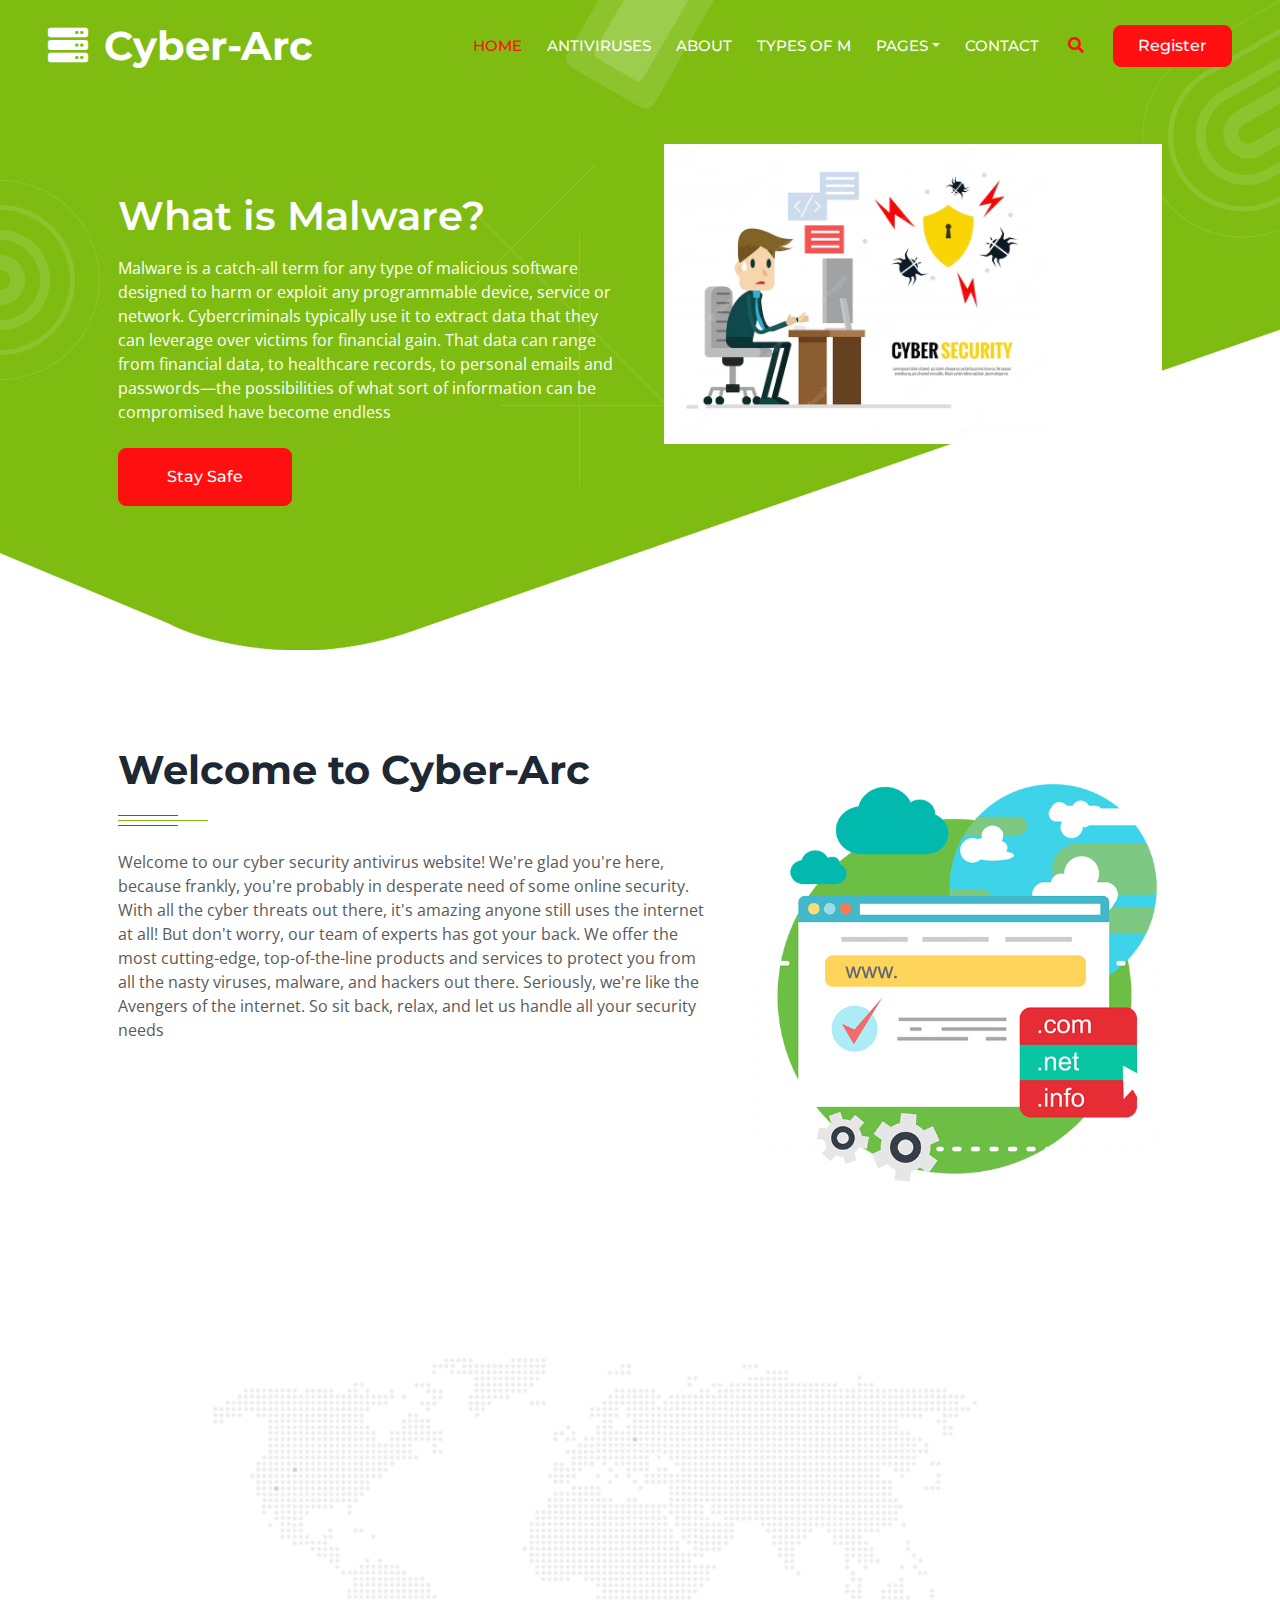
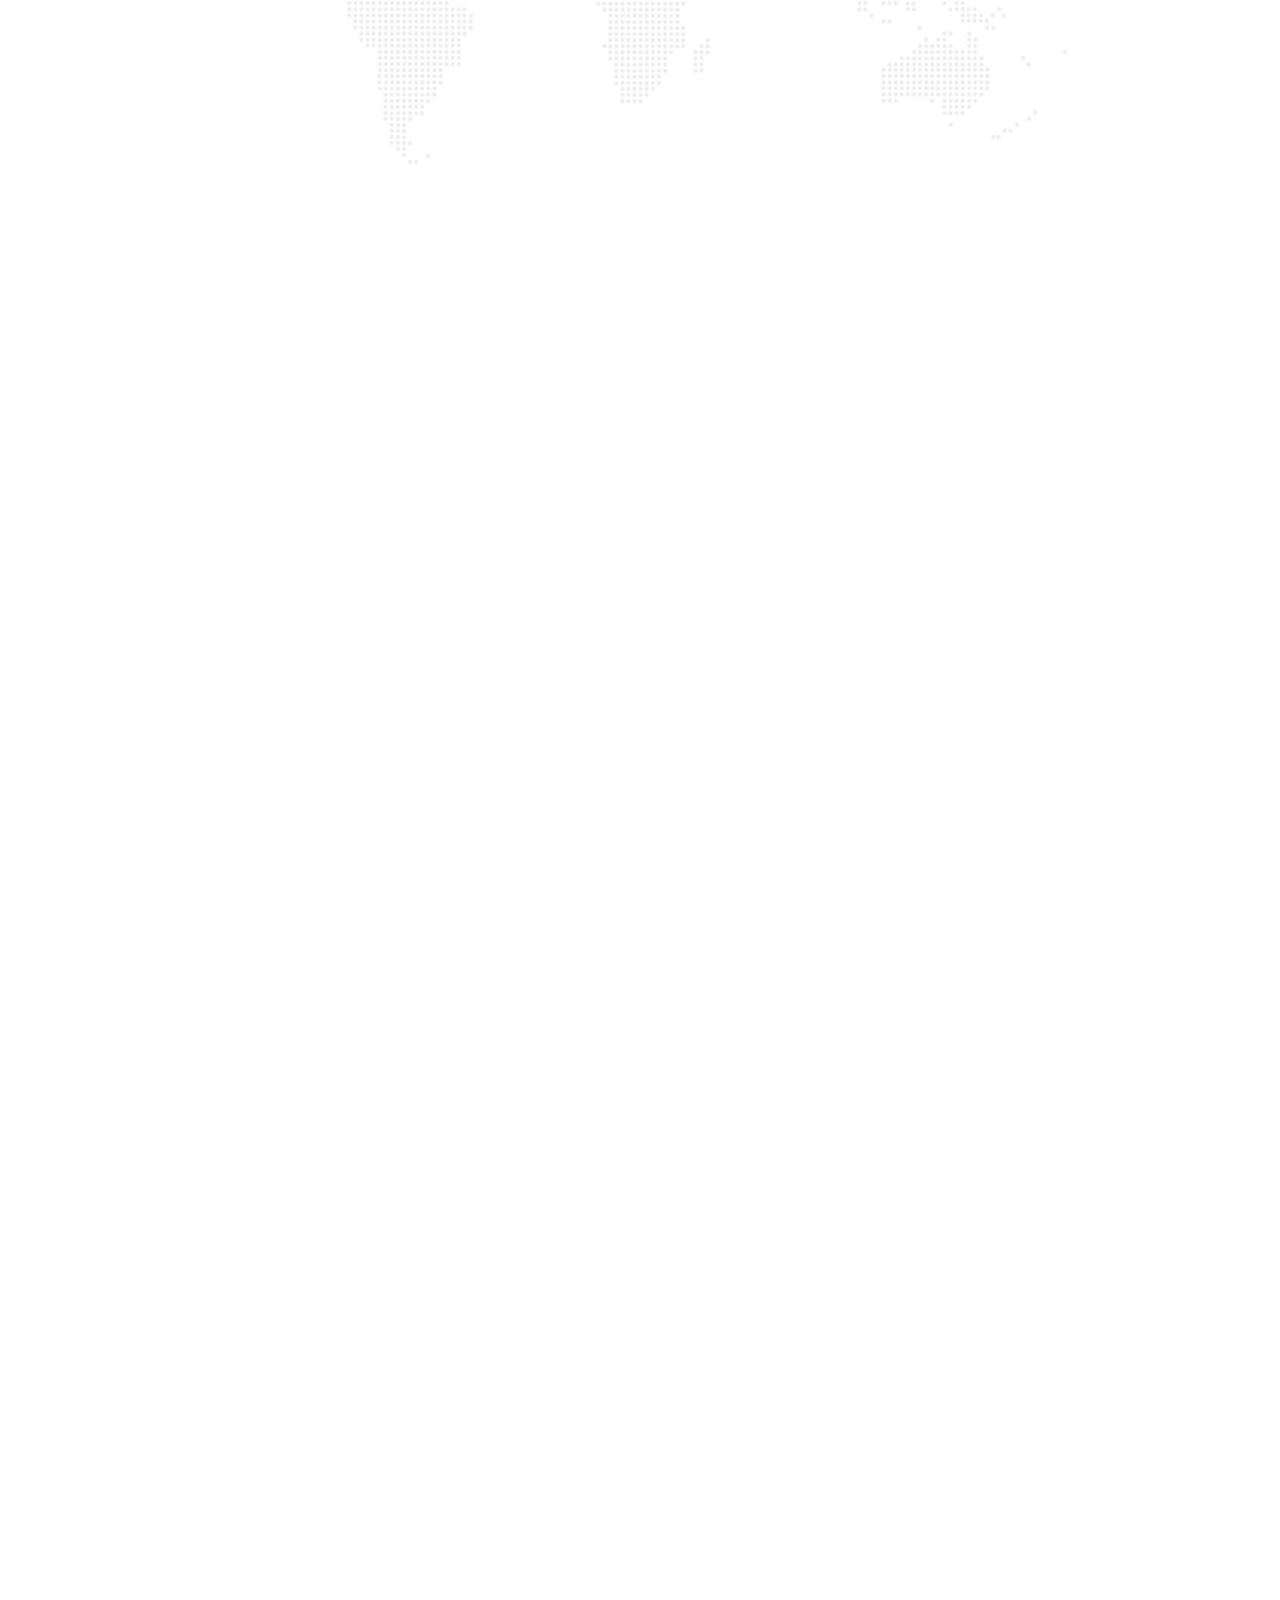
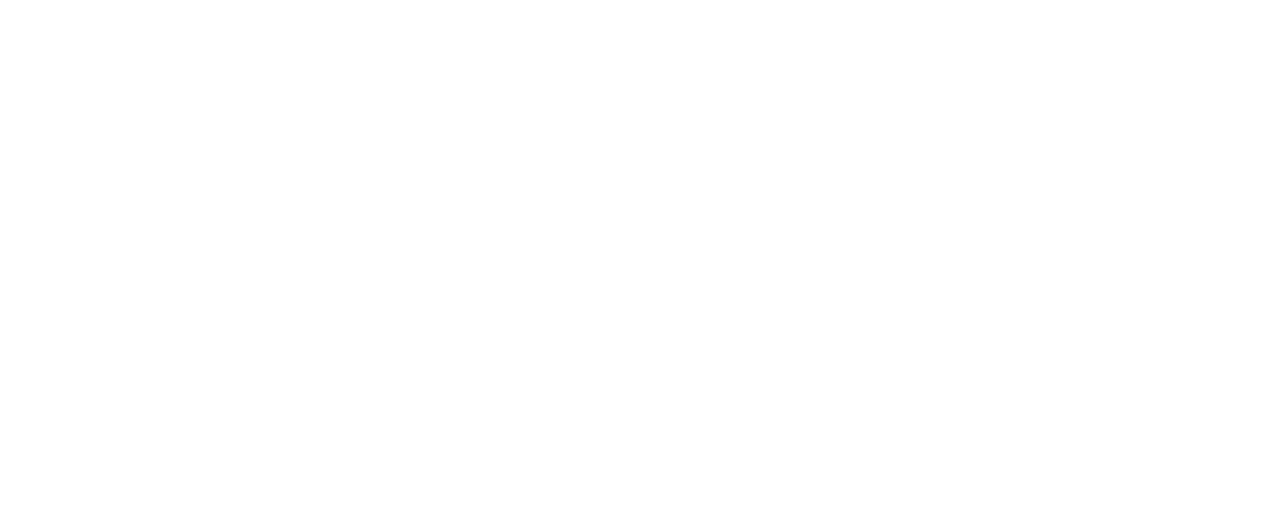
<file: cyberarc/index.html>
<!DOCTYPE html>
<html lang="en">

<head>
    <meta charset="utf-8" />
    <title>Cyber-Arc</title>
    <meta content="width=device-width, initial-scale=1.0" name="viewport" />
    <meta content="" name="keywords" />
    <meta content="" name="description" />

    <!-- Favicon -->
    <link href="img/favicon.ico" rel="icon" />

    <!-- Google Web Fonts -->
    <link rel="preconnect" href="https://fonts.googleapis.com" />
    <link rel="preconnect" href="https://fonts.gstatic.com" crossorigin />
    <link href="https://fonts.googleapis.com/css2?family=Montserrat:wght@400;500;600;700&family=Open+Sans:wght@400;500;600;700&display=swap" rel="stylesheet" />

    <!-- Icon Font Stylesheet -->
    <link href="https://fonts.googleapis.com/css?family=Poppins:300,400,500,600&display=swap" rel="stylesheet" />
    <link href="https://cdnjs.cloudflare.com/ajax/libs/font-awesome/5.10.0/css/all.min.css" rel="stylesheet" />
    <link href="https://cdn.jsdelivr.net/npm/bootstrap-icons@1.4.1/font/bootstrap-icons.css" rel="stylesheet" />

    <!-- Libraries Stylesheet -->
    <link href="lib/animate/animate.min.css" rel="stylesheet" />
    <link href="lib/owlcarousel/assets/owl.carousel.min.css" rel="stylesheet" />

    <!-- Customized Bootstrap Stylesheet -->
    <link href="css/bootstrap.min.css" rel="stylesheet" />

    <!-- Template Stylesheet -->
    <link href="css/style.css" rel="stylesheet" />
</head>

<body>
    <div class="container-xxl bg-white p-0">
        <!-- Spinner Start -->
        <div id="spinner" class="show bg-white position-fixed translate-middle w-100 vh-100 top-50 start-50 d-flex align-items-center justify-content-center">
            <div class="spinner-border text-primary" style="width: 3rem; height: 3rem" role="status">
                <span class="sr-only">Loading...</span>
            </div>
        </div>
        <!-- Spinner End -->

        <!-- Navbar & Hero Start -->
        <div class="container-xxl position-relative p-0">
            <nav class="navbar navbar-expand-lg navbar-light px-4 px-lg-5 py-3 py-lg-0">
                <a href="" class="navbar-brand p-0">
                    <h1 class="m-0"><i class="fa fa-server me-3"></i>Cyber-Arc</h1>
                    <!-- <img src="img/logo.png" alt="Logo"> -->
                </a>
                <button class="navbar-toggler" type="button" data-bs-toggle="collapse" data-bs-target="#navbarCollapse">
                    <span class="fa fa-bars"></span>
                </button>
                <div class="collapse navbar-collapse" id="navbarCollapse">
                    <div class="navbar-nav ms-auto py-0">
                        <a href="index.html" class="nav-item nav-link active">Home</a>
                        <a href="antivirus.html" class="nav-item nav-link">Antiviruses</a>
                        <a href="about.html" class="nav-item nav-link">About</a>
                        <a href="types.html" class="nav-item nav-link">Types of M</a>
                        <div class="nav-item dropdown">
                            <a href="#" class="nav-link dropdown-toggle" data-bs-toggle="dropdown">Pages</a>
                            <div class="dropdown-menu m-0">
                                <a href="team.html" class="dropdown-item">Our Team</a>
                                <a href="testimonial.html" class="dropdown-item">Testimonial</a>
                                <a href="comparison.html" class="dropdown-item">Comparison</a>
                            </div>
                        </div>
                        <a href="contact.html" class="nav-item nav-link">Contact</a>
                    </div>
                    <button type="button" class="btn text-secondary ms-3" data-bs-toggle="modal" data-bs-target="#searchModal">
                        <i class="fa fa-search"></i>
                    </button>
                    <a href="Register.html" class="btn btn-secondary py-2 px-4 ms-3">Register</a>
                </div>
            </nav>

            <div class="container-xxl py-5 bg-primary hero-header mb-5">
                <div class="container my-5 py-5 px-lg-5">
                    <div class="row g-5">
                        <div class="col-lg-6 pt-5 text-center text-lg-start">
                            <h3 class="display-6 text-white mb-3 animated slideInLeft">
                                What is Malware?
                            </h3>
                            <p class="text-white animated slideInLeft">
                                Malware is a catch-all term for any type of malicious software designed to harm or exploit any programmable device, service or network. Cybercriminals typically use it to extract data that they can leverage over victims for financial gain. That data can
                                range from financial data, to healthcare records, to personal emails and passwords—the possibilities of what sort of information can be compromised have become endless
                            </p>
                            <h1 class="text-white mb-4 animated slideInLeft">
                                <small class="align-top fw-normal" style="font-size: 15px; line-height: 25px"></small>
                                <span></span>
                                <small class="align-bottom fw-normal" style="font-size: 15px; line-height: 33px"></small>
                            </h1>
                            <a href="antivirus.html" class="btn btn-secondary py-sm-3 px-sm-5 me-3 animated slideInLeft">Stay Safe</a>
                        </div>
                        <div class="col-lg-6 text-center text-lg-start">
                            <img class="img-fluid animated zoomIn" src="img/hero.png" alt="" />
                        </div>
                    </div>
                </div>
            </div>
        </div>
        <!-- Navbar & Hero End -->

        <!-- Full Screen Search Start -->
        <div class="modal fade" id="searchModal" tabindex="-1">
            <div class="modal-dialog modal-fullscreen">
                <div class="modal-content" style="background: rgba(29, 40, 51, 0.8)">
                    <div class="modal-header border-0">
                        <button type="button" class="btn bg-white btn-close" data-bs-dismiss="modal" aria-label="Close"></button>
                    </div>
                    <div class="modal-body d-flex align-items-center justify-content-center">
                        <div class="input-group" style="max-width: 600px">
                            <input type="text" class="form-control bg-transparent border-light p-3" placeholder="Type search keyword" />
                            <button class="btn btn-light px-4">
                                <i class="bi bi-search"></i>
                            </button>
                        </div>
                    </div>
                </div>
            </div>
        </div>
        <!-- Full Screen Search End -->


        <!-- About Start -->
        <div class="container-xxl py-5">
            <div class="container px-lg-5">
                <div class="row g-5 align-items-center">
                    <div class="col-lg-7 wow fadeInUp" data-wow-delay="0.1s">
                        <div class="section-title position-relative mb-4 pb-4">
                            <h1 class="mb-2">Welcome to Cyber-Arc</h1>
                        </div>
                        <div>
                            <p>Welcome to our cyber security antivirus website! We're glad you're here, because frankly, you're probably in desperate need of some online security. With all the cyber threats out there, it's amazing anyone still uses the internet
                                at all! But don't worry, our team of experts has got your back. We offer the most cutting-edge, top-of-the-line products and services to protect you from all the nasty viruses, malware, and hackers out there. Seriously,
                                we're like the Avengers of the internet. So sit back, relax, and let us handle all your security needs</p>
                        </div>
                        <p class="mb-4"></p>
                        <div class="row g-3">
                            <div class="col-sm-4 wow fadeIn" data-wow-delay="0.1s">
                                <div class="bg-light rounded text-center p-4">
                                    <i class="fa fa-users-cog fa-2x text-primary mb-2"></i>
                                    <h2 class="mb-1" data-toggle="counter-up">1234</h2>
                                    <p class="mb-0">Experts</p>
                                </div>
                            </div>
                            <div class="col-sm-4 wow fadeIn" data-wow-delay="0.3s">
                                <div class="bg-light rounded text-center p-4">
                                    <i class="fa fa-users fa-2x text-primary mb-2"></i>
                                    <h2 class="mb-1" data-toggle="counter-up">1234</h2>
                                    <p class="mb-0">Clients</p>
                                </div>
                            </div>
                            <div class="col-sm-4 wow fadeIn" data-wow-delay="0.5s">
                                <div class="bg-light rounded text-center p-4">
                                    <i class="fa fa-check fa-2x text-primary mb-2"></i>
                                    <h2 class="mb-1" data-toggle="counter-up">123</h2>
                                    <p class="mb-0">Projects</p>
                                </div>
                            </div>
                        </div>
                    </div>
                    <div class="col-lg-5">
                        <img class="img-fluid wow zoomIn" data-wow-delay="0.5s" src="img/about.png" />
                    </div>
                </div>
            </div>
        </div>
        <!-- About End -->

        <!--  Search Start -->
        <div class="container-xxl domain mb-5" style="margin-top: 90px">
            <div class="container px-lg-5">
                <div class="row justify-content-center">
                    <div class="col-lg-10">
                        <div class="section-title position-relative text-center mx-auto mb-4 pb-4 wow fadeInUp" data-wow-delay="0.1s" style="max-width: 600px">
                            <h1 class="mb-3">You can search for different types of Malware</h1>
                            <p class="mb-1">
                                Unfortunately, there is a lot of malware out there, but understanding the different types of malware is one way to help protect your data and devices:
                            </p>
                        </div>
                        <div class="position-relative w-100 my-3 wow fadeInUp" data-wow-delay="0.3s">
                            <input class="form-control bg-transparent w-100 py-3 ps-4 pe-5" type="text" placeholder="Search for different tyoes of Malwares " />
                            <button type="button" class="btn btn-primary py-2 px-3 position-absolute top-0 end-0 mt-2 me-2">
                                Search
                            </button>
                        </div>
                        <div class="row g-3 wow fadeInUp" data-wow-delay="0.5s">
                            <div class="col-lg-2 col-md-3 col-sm-4 col-6 text-center">
                                <h5 class="fw-bold text-primary mb-1">
                                    <a href="types.html">Worm</a>
                                </h5>

                                <p class="mb-0"></p>
                            </div>
                            <div class="col-lg-2 col-md-3 col-sm-4 col-6 text-center">
                                <h5 class="fw-bold text-primary mb-1">
                                    <a href="types.html">Trojan</a>
                                </h5>
                                <p class="mb-0"></p>
                            </div>
                            <div class="col-lg-2 col-md-3 col-sm-4 col-6 text-center">
                                <h5 class="fw-bold text-primary mb-1">
                                    <a href="types.html">Boot Sector</a>
                                </h5>
                                <p class="mb-0"></p>
                            </div>
                            <div class="col-lg-2 col-md-3 col-sm-4 col-6 text-center">
                                <h5 class="fw-bold text-primary mb-1">
                                    <a href="types.html #Ransomeware">Ransomeware</a>
                                </h5>
                            </div>
                            <div class="col-lg-2 col-md-3 col-sm-4 col-6 text-center">
                                <h5 class="fw-bold text-primary mb-1">
                                    <a href="types.html"> Spyware</a>
                                </h5>
                            </div>
                            <div class="col-lg-2 col-md-3 col-sm-4 col-6 text-center">
                                <h5 class="fw-bold text-primary mb-1">
                                    <a href="types.html">Time bombs</a>
                                </h5>
                            </div>
                            <div class="section-title position-relative text-center mx-auto mb-4 pb-4 wow fadeInUp" data-wow-delay="0.1s" style="max-width: 600px">
                                <p class="mb-1">
                                    You can click here to know more about differnt types of Malwares
                                </p>
                            </div>
                        </div>
                    </div>
                </div>
            </div>
        </div>
        <!-- Domain Search End -->
        <!-- Pricing Start -->
        <div class="container-xxl py-5">
            <div class="container px-lg-5">
                <div class="section-title position-relative text-center mx-auto mb-5 pb-4 wow fadeInUp" data-wow-delay="0.1s" style="max-width: 600px">
                    <h1 class="mb-3">Our Plans</h1>
                    <p class="">
                        We've got all kinds of antivirus plans to suit your fancy! Our basic. If you want some real protection, our premium plan is the way to go. With firewall protection and identity theft prevention, you'll be like a fortress that no hacker can penetrate.
                        And if you want to be truly invincible, our ultimate plan is where it's at so you can rest easy knowing that we've got your back.
                    </p>,
                </div>
                <div class="row gy-5 gx-4">
                    <div class="col-lg-4 col-md-6 wow fadeInUp" data-wow-delay="0.2s">
                        <div class="position-relative shadow rounded border-top border-5 border-primary">
                            <div class="d-flex align-items-center justify-content-center position-absolute top-0 start-50 translate-middle bg-primary rounded-circle" style="width: 45px; height: 45px; margin-top: -3px">
                                <i class="fa fa-share-alt text-white"></i>
                            </div>
                            <div class="text-center border-bottom p-4 pt-5">
                                <h4 class="fw-bold">Premium Antivirus</h4>
                                <p class="mb-0">
                                    Eirmod erat dolor amet est clita lorem erat justo rebum elitr eos
                                </p>
                            </div>
                            <div class="text-center border-bottom p-4">
                                <p class="text-primary mb-1">
                                    Latest Offer - <strong>Save 30%</strong>
                                </p>
                                <h1 class="mb-3">
                                    <small class="align-top" style="font-size: 22px; line-height: 45px"></small>99<small class="align-bottom" style="font-size: 16px; line-height: 40px">
                                        Rs / Month</small>
                                </h1>
                                <a class="btn btn-primary px-4 py-2" href="">Buy Now</a>
                            </div>
                            <div class="p-4">
                                <p class="border-bottom pb-3">
                                    <i class="fa fa-check text-primary me-3"></i>Upgrade to Positive SSL
                                </p>
                                <p class="border-bottom pb-3">
                                    <i class="fa fa-check text-primary me-3"></i>Automatic Malware Removal
                                </p>
                                <p class="mb-0">
                                    <i class="fa fa-check text-primary me-3"></i>30 Days Money Back Guarantee
                                </p>
                            </div>
                        </div>
                    </div>
                    <div class="col-lg-4 col-md-6 wow fadeInUp" data-wow-delay="0.4s">
                        <div class="position-relative shadow rounded border-top border-5 border-secondary">
                            <div class="d-flex align-items-center justify-content-center position-absolute top-0 start-50 translate-middle bg-secondary rounded-circle" style="width: 45px; height: 45px; margin-top: -3px">
                                <i class="fa fa-server text-white"></i>
                            </div>
                            <div class="text-center border-bottom p-4 pt-5">
                                <h4 class="fw-bold">Antivirus + VPN</h4>
                                <p class="mb-0">
                                    Eirmod erat dolor amet est clita lorem erat justo rebum elitr eos
                                </p>
                            </div>
                            <div class="text-center border-bottom p-4">
                                <p class="text-primary mb-1">
                                    Latest Offer - <strong>Save 30%</strong>
                                </p>
                                <h1 class="mb-3">
                                    <small class="align-top" style="font-size: 22px; line-height: 45px"></small>199
                                    <small class="align-bottom" style="font-size: 16px; line-height: 40px">Rs /
                                        Month</small>
                                </h1>
                                <a class="btn btn-secondary px-4 py-2" href="">Buy Now</a>
                            </div>
                            <div class="p-4">
                                <p class="border-bottom pb-3">
                                    <i class="fa fa-check text-primary me-3"></i>Upgrade to Positive SSL
                                </p>
                                <p class="border-bottom pb-3">
                                    <i class="fa fa-check text-primary me-3"></i>Automatic Malware Removal
                                </p>
                                <p class="mb-0">
                                    <i class="fa fa-check text-primary me-3"></i>30 Days Money Back Guarantee
                                </p>
                            </div>
                        </div>
                    </div>
                    <div class="col-lg-4 col-md-6 wow fadeInUp" data-wow-delay="0.6s">
                        <div class="position-relative shadow rounded border-top border-5 border-primary">
                            <div class="d-flex align-items-center justify-content-center position-absolute top-0 start-50 translate-middle bg-primary rounded-circle" style="width: 45px; height: 45px; margin-top: -3px">
                                <i class="fa fa-cog text-white"></i>
                            </div>
                            <div class="text-center border-bottom p-4 pt-5">
                                <h4 class="fw-bold">Antivirus+VPN+Firewall</h4>
                                <p class="mb-0">
                                    Lorem ipsum dolor sit amet, consectetur adipisicing elit. !
                                </p>
                            </div>
                            <div class="text-center border-bottom p-4">
                                <p class="text-primary mb-1">
                                    Latest Offer - <strong>Save 30%</strong>
                                </p>
                                <h1 class="mb-3">
                                    <small class="align-top" style="font-size: 22px; line-height: 45px"></small>299<small class="align-bottom" style="font-size: 16px; line-height: 40px">/ Month</small>
                                </h1>
                                <a class="btn btn-primary px-4 py-2" href="">Buy Now</a>
                            </div>
                            <div class="p-4">
                                <p class="border-bottom pb-3">
                                    <i class="fa fa-check text-primary me-3"></i>Upgrade to Positive SSL
                                </p>
                                <p class="border-bottom pb-3">
                                    <i class="fa fa-check text-primary me-3"></i>Automatic Malware Removal
                                </p>
                                <p class="mb-0">
                                    <i class="fa fa-check text-primary me-3"></i>30 Days Money Back Guarantee
                                </p>
                            </div>
                        </div>
                    </div>
                </div>
            </div>
        </div>
        <!-- Pricing End -->



        <!-- Testimonial Start -->
        <div class="container-xxl py-5 wow fadeInUp" data-wow-delay="0.1s">
            <div class="container px-lg-5">
                <div class="owl-carousel testimonial-carousel">
                    <div class="testimonial-item position-relative bg-light border-top border-5 border-primary rounded p-4 my-4">
                        <div class="d-flex align-items-center justify-content-center position-absolute top-0 start-0 ms-5 translate-middle bg-primary rounded-circle" style="width: 45px; height: 45px; margin-top: -3px">
                            <i class="fa fa-quote-left text-white"></i>
                        </div>
                        <p class="mt-3">
                            "The antivirus software did its job, but the interface was a bit clunky and difficult to navigate.
                        </p>
                        <div class="d-flex align-items-center">
                            <img class="img-fluid flex-shrink-0 rounded-circle" src="img/testimonial-1.jpg" style="width: 50px; height: 50px" />
                            <div class="ps-3">
                                <h6 class="fw-bold mb-1">Akaza</h6>
                                <small>Developer</small>
                            </div>
                        </div>
                    </div>
                    <div class="testimonial-item position-relative bg-light border-top border-5 border-primary rounded p-4 my-4">
                        <div class="d-flex align-items-center justify-content-center position-absolute top-0 start-0 ms-5 translate-middle bg-primary rounded-circle" style="width: 45px; height: 45px; margin-top: -3px">
                            <i class="fa fa-quote-left text-white"></i>
                        </div>
                        <p class="mt-3">
                            "The antivirus software did its job, but the interface was a bit clunky and difficult to navigate."
                        </p>
                        <div class="d-flex align-items-center">
                            <img class="img-fluid flex-shrink-0 rounded-circle" src="img/testimonial-2.jpg" style="width: 50px; height: 50px" />
                            <div class="ps-3">
                                <h6 class="fw-bold mb-1">Harsh</h6>
                                <small>Senior Developer</small>
                            </div>
                        </div>
                    </div>
                    <div class="testimonial-item position-relative bg-light border-top border-5 border-primary rounded p-4 my-4">
                        <div class="d-flex align-items-center justify-content-center position-absolute top-0 start-0 ms-5 translate-middle bg-primary rounded-circle" style="width: 45px; height: 45px; margin-top: -3px">
                            <i class="fa fa-quote-left text-white"></i>
                        </div>
                        <p class="mt-3">
                            I upgraded to the premium plan and I'm so glad I did. The added features have really improved my overall online security."
                        </p>
                        <div class="d-flex align-items-center">
                            <img class="img-fluid flex-shrink-0 rounded-circle" src="img/testimonial-3.jpg" style="width: 50px; height: 50px" />
                            <div class="ps-3">
                                <h6 class="fw-bold mb-1">Anmol</h6>
                                <small>Marketing Expert</small>
                            </div>
                        </div>
                    </div>
                    <div class="testimonial-item position-relative bg-light border-top border-5 border-primary rounded p-4 mt-4">
                        <div class="d-flex align-items-center justify-content-center position-absolute top-0 start-0 ms-5 translate-middle bg-primary rounded-circle" style="width: 45px; height: 45px; margin-top: -3px">
                            <i class="fa fa-quote-left text-white"></i>
                        </div>
                        <p class="mt-3">
                            The customer support team was extremely helpful. They were able to answer all my questions and provide quick solutions to my problems."
                        </p>
                        <div class="d-flex align-items-center">
                            <img class="img-fluid flex-shrink-0 rounded-circle" src="img/testimonial-4.jpg" style="width: 50px; height: 50px" />
                            <div class="ps-3">
                                <h6 class="fw-bold mb-1">Avi</h6>
                                <small>Analyst</small>
                            </div>
                        </div>
                    </div>
                </div>
            </div>
        </div>
        <!-- Testimonial End -->



        <!-- Footer Start -->
        <div class="container-fluid bg-primary text-white footer mt-5 pt-5 wow fadeIn" data-wow-delay="0.1s">
            <div class="container py-5 px-lg-5">
                <div class="row gy-5 gx-4 pt-5">
                    <div class="col-12">
                        <h5 class="fw-bold text-white mb-4">Subscribe Our Newsletter</h5>
                        <div class="position-relative" style="max-width: 400px;">
                            <input class="form-control bg-white border-0 w-100 py-3 ps-4 pe-5" type="text" placeholder="Enter your email">
                            <button type="button" class="btn btn-primary py-2 px-3 position-absolute top-0 end-0 mt-2 me-2">Submit</button>
                        </div>
                    </div>
                    <div class="col-lg-5 col-md-12">
                        <div class="row gy-5 g-4">
                            <div class="col-md-6">
                                <h5 class="fw-bold text-white mb-4">About Us</h5>
                                <a class="btn btn-link" href="">About Us</a>
                                <a class="btn btn-link" href="">Contact Us</a>
                                <a class="btn btn-link" href="">Privacy Policy</a>
                                <a class="btn btn-link" href="">Terms & Condition</a>
                                <a class="btn btn-link" href="">Support</a>
                            </div>
                            <div class="col-md-6">
                                <h5 class="fw-bold text-white mb-4">Our Services</h5>
                                <a class="btn btn-link" href="">Antivirus</a>
                                <a class="btn btn-link" href="">Firewall</a>
                                <a class="btn btn-link" href="">Parental control</a>
                                <a class="btn btn-link" href="">Dedicated Hosting</a>
                            </div>
                        </div>
                    </div>
                    <div class="col-md-6 col-lg-3">
                        <h5 class="fw-bold text-white mb-4">Get In Touch</h5>
                        <p class="mb-2"><i class="fa fa-map-marker-alt me-3"></i>NMIMS, Indore, Madhya Pradesh</p>
                        <p class="mb-2"><i class="fa fa-phone-alt me-3"></i>+91-88391 75169</p>
                        <p class="mb-2"><i class="fa fa-envelope me-3"></i>agyeyajha2@gmail.com</p>
                        <div class="d-flex pt-2">
                            <a class="btn btn-outline-light btn-social" href=""><i class="fab fa-twitter"></i></a>
                            <a class="btn btn-outline-light btn-social" href=""><i class="fab fa-facebook-f"></i></a>
                            <a class="btn btn-outline-light btn-social" href=""><i class="fab fa-youtube"></i></a>
                            <a class="btn btn-outline-light btn-social" href=""><i class="fab fa-linkedin-in"></i></a>
                        </div>
                    </div>
                    <div class="col-md-6 col-lg-4 mt-lg-n5">
                        <div class="bg-light rounded" style="padding: 30px;">
                            <input type="text" class="form-control border-0 py-2 mb-2" placeholder="Name">
                            <input type="email" class="form-control border-0 py-2 mb-2" placeholder="Email">
                            <textarea class="form-control border-0 mb-2" rows="2" placeholder="Message"></textarea>
                            <button class="btn btn-primary w-100 py-2">Send Message</button>
                        </div>
                    </div>
                </div>
            </div>
            <!-- footer End -->
            <!-- JavaScript Libraries -->
            <script src="https://code.jquery.com/jquery-3.4.1.min.js"></script>
            <script src="https://cdn.jsdelivr.net/npm/bootstrap@5.0.0/dist/js/bootstrap.bundle.min.js"></script>
            <script src="lib/wow/wow.min.js"></script>
            <script src="lib/easing/easing.min.js"></script>
            <script src="lib/waypoints/waypoints.min.js"></script>
            <script src="lib/counterup/counterup.min.js"></script>
            <script src="lib/owlcarousel/owl.carousel.min.js"></script>

            <!-- Template Javascript -->
            <script src="js/main.js"></script>
</body>

</html>
</file>
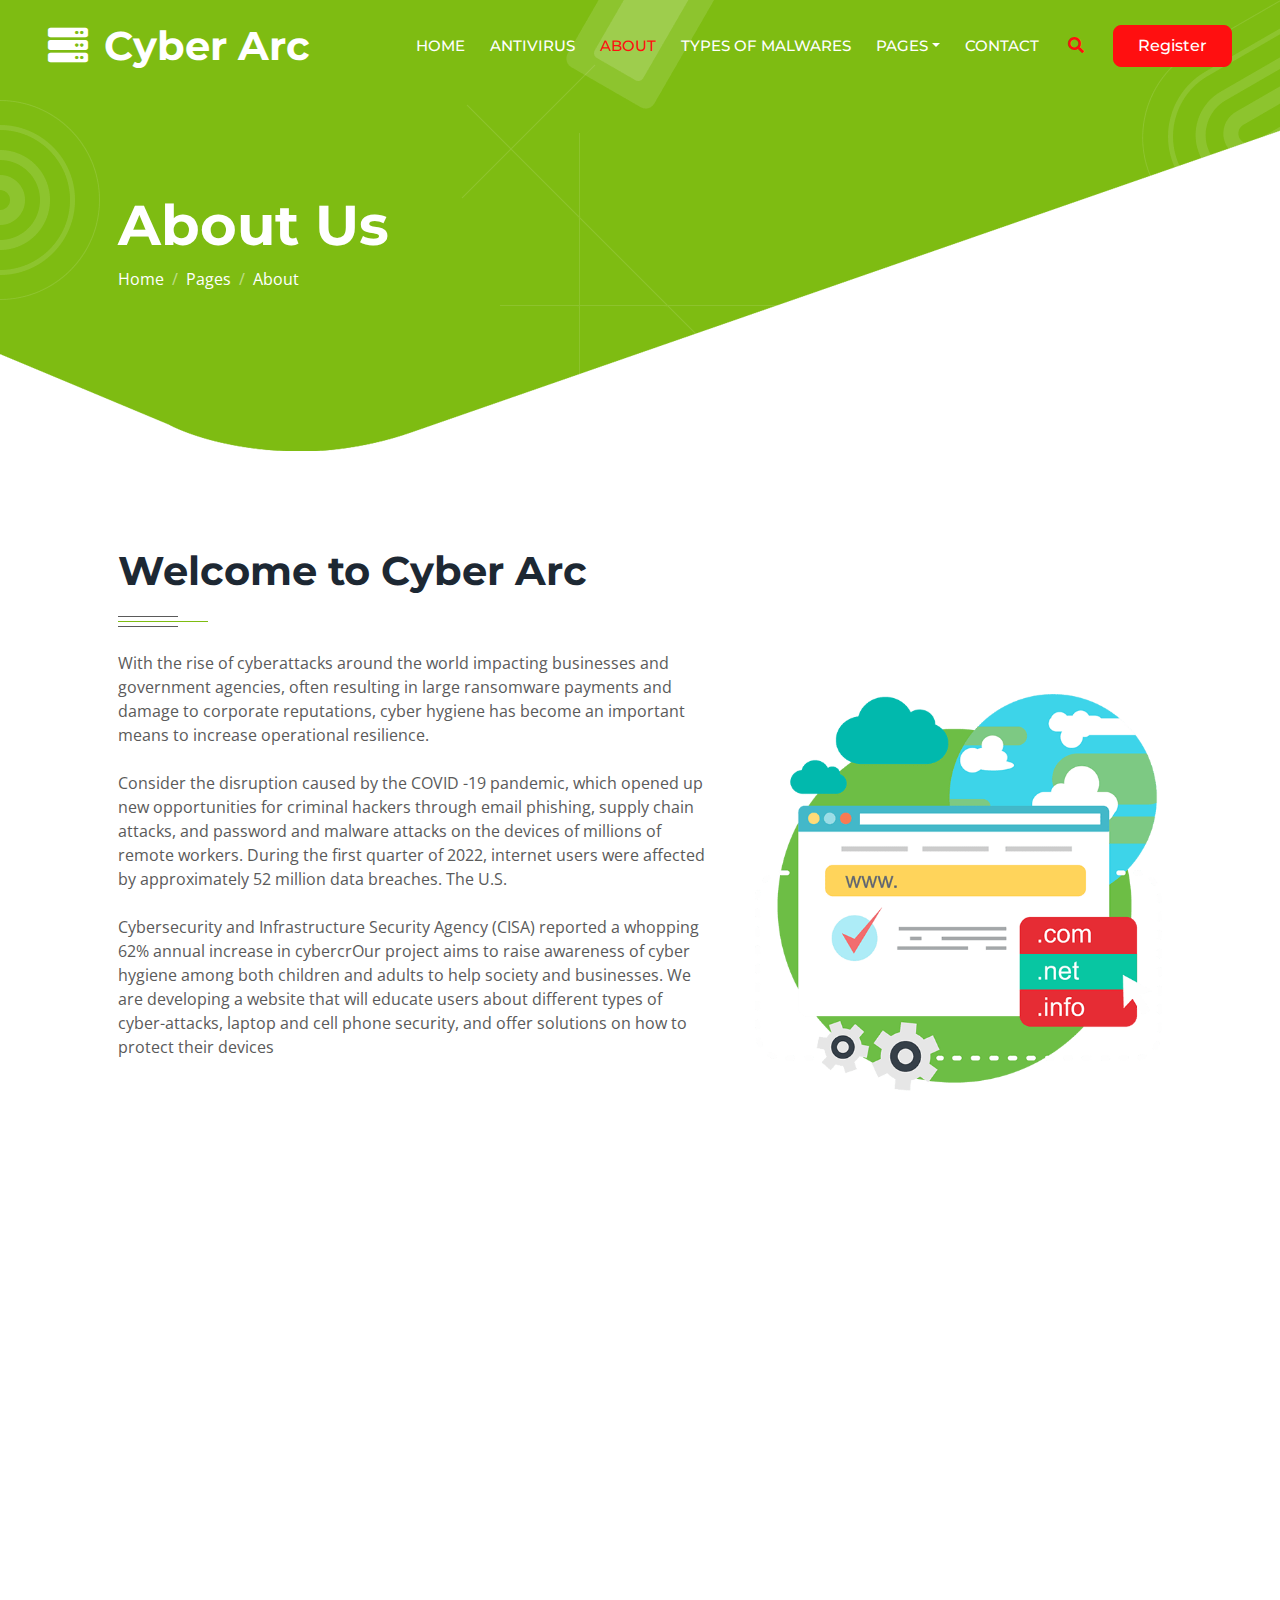
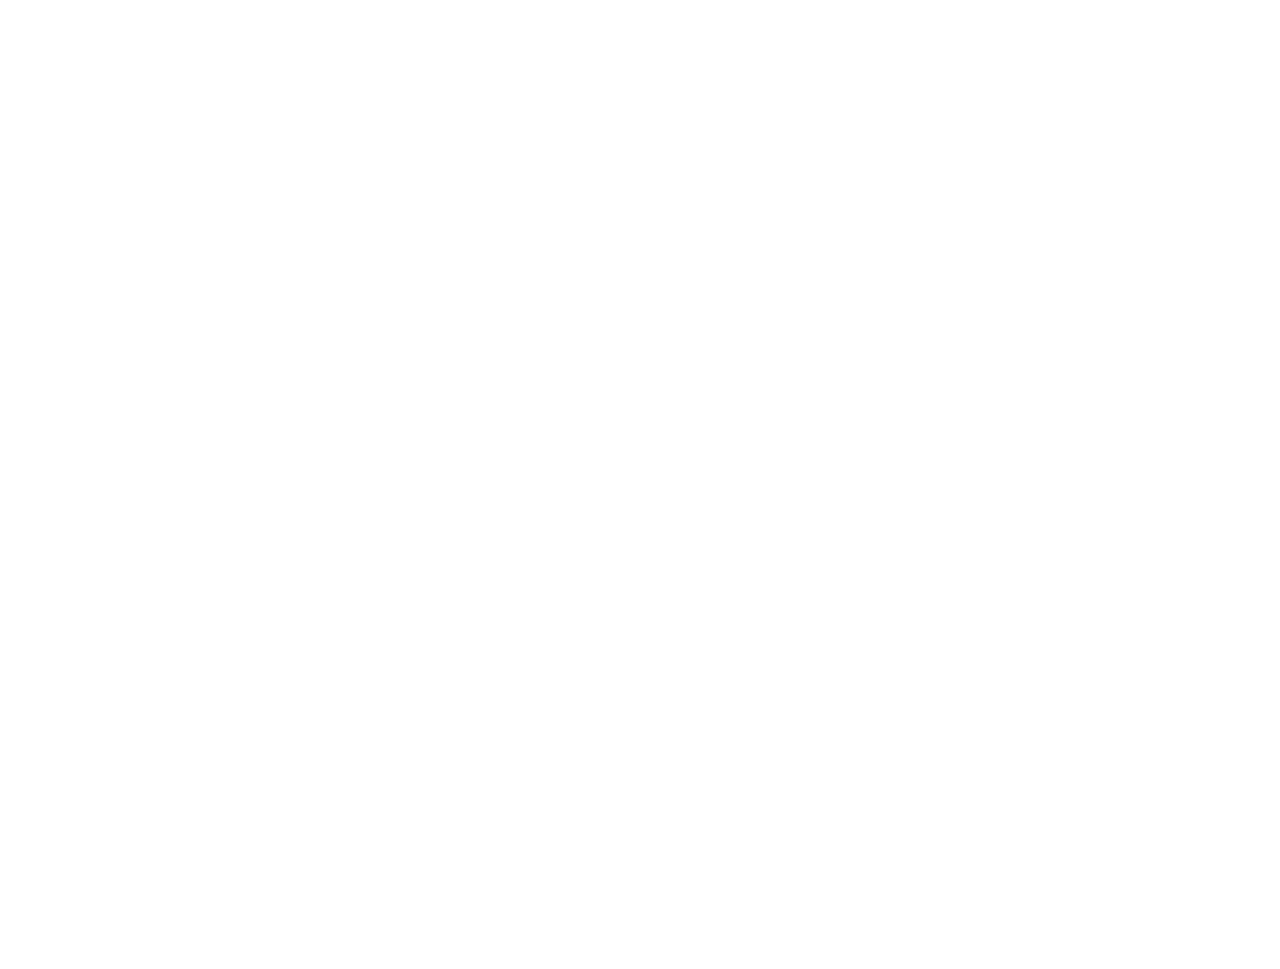
<file: cyberarc/about.html>
<!DOCTYPE html>
<html lang="en">

<head>
    <meta charset="utf-8">
    <title>Cyber Arc </title>
    <meta content="width=device-width, initial-scale=1.0" name="viewport">
    <meta content="" name="keywords">
    <meta content="" name="description">

    <!-- Favicon -->
    <link href="img/favicon.ico" rel="icon">

    <!-- Google Web Fonts -->
    <link rel="preconnect" href="https://fonts.googleapis.com">
    <link rel="preconnect" href="https://fonts.gstatic.com" crossorigin>
    <link href="https://fonts.googleapis.com/css2?family=Montserrat:wght@400;500;600;700&family=Open+Sans:wght@400;500;600;700&display=swap" rel="stylesheet">

    <!-- Icon Font Stylesheet -->
    <link href="https://cdnjs.cloudflare.com/ajax/libs/font-awesome/5.10.0/css/all.min.css" rel="stylesheet">
    <link href="https://cdn.jsdelivr.net/npm/bootstrap-icons@1.4.1/font/bootstrap-icons.css" rel="stylesheet">

    <!-- Libraries Stylesheet -->
    <link href="lib/animate/animate.min.css" rel="stylesheet">
    <link href="lib/owlcarousel/assets/owl.carousel.min.css" rel="stylesheet">

    <!-- Customized Bootstrap Stylesheet -->
    <link href="css/bootstrap.min.css" rel="stylesheet">

    <!-- Template Stylesheet -->
    <link href="css/style.css" rel="stylesheet">
</head>

<body>
    <div class="container-xxl bg-white p-0">
        <!-- Spinner Start -->
        <div id="spinner" class="show bg-white position-fixed translate-middle w-100 vh-100 top-50 start-50 d-flex align-items-center justify-content-center">
            <div class="spinner-border text-primary" style="width: 3rem; height: 3rem;" role="status">
                <span class="sr-only">Loading...</span>
            </div>
        </div>
        <!-- Spinner End -->


        <!-- Navbar & Hero Start -->
        <div class="container-xxl position-relative p-0">
            <nav class="navbar navbar-expand-lg navbar-light px-4 px-lg-5 py-3 py-lg-0">
                <a href="" class="navbar-brand p-0">
                    <h1 class="m-0"><i class="fa fa-server me-3"></i>Cyber Arc</h1>
                    <!-- <img src="img/logo.png" alt="Logo"> -->
                </a>
                <button class="navbar-toggler" type="button" data-bs-toggle="collapse" data-bs-target="#navbarCollapse">
                    <span class="fa fa-bars"></span>
                </button>
                <div class="collapse navbar-collapse" id="navbarCollapse">
                    <div class="navbar-nav ms-auto py-0">
                        <a href="index.html" class="nav-item nav-link">Home</a>
                        <a href="domain.html" class="nav-item nav-link">Antivirus</a>
                        <a href="about.html" class="nav-item nav-link active">About</a>
                        <a href="types.html" class="nav-item nav-link">Types Of Malwares</a>
                        <div class="nav-item dropdown">
                            <a href="#" class="nav-link dropdown-toggle" data-bs-toggle="dropdown">Pages</a>
                            <div class="dropdown-menu m-0">
                                <a href="team.html" class="dropdown-item">Our Team</a>
                                <a href="testimonial.html" class="dropdown-item">Testimonial</a>
                                <a href="comparison.html" class="dropdown-item">Comparison</a>
                            </div>
                        </div>
                        <a href="contact.html" class="nav-item nav-link">Contact</a>
                    </div>
                    <button type="button" class="btn text-secondary ms-3" data-bs-toggle="modal" data-bs-target="#searchModal"><i class="fa fa-search"></i></button>
                    <a href="Register.html" class="btn btn-secondary py-2 px-4 ms-3">Register</a>
                </div>
            </nav>

            <div class="container-xxl py-5 bg-primary hero-header mb-5">
                <div class="container my-5 py-5 px-lg-5">
                    <div class="row g-5 pt-5">
                        <div class="col-12 text-center text-lg-start">
                            <h1 class="display-4 text-white animated slideInLeft">About Us</h1>
                            <nav aria-label="breadcrumb">
                                <ol class="breadcrumb justify-content-center justify-content-lg-start animated slideInLeft">
                                    <li class="breadcrumb-item"><a class="text-white" href="#">Home</a></li>
                                    <li class="breadcrumb-item"><a class="text-white" href="#">Pages</a></li>
                                    <li class="breadcrumb-item text-white active" aria-current="page">About</li>
                                </ol>
                            </nav>
                        </div>
                    </div>
                </div>
            </div>
        </div>
        <!-- Navbar & Hero End -->


        <!-- Full Screen Search Start -->
        <div class="modal fade" id="searchModal" tabindex="-1">
            <div class="modal-dialog modal-fullscreen">
                <div class="modal-content" style="background: rgba(29, 40, 51, 0.8);">
                    <div class="modal-header border-0">
                        <button type="button" class="btn bg-white btn-close" data-bs-dismiss="modal" aria-label="Close"></button>
                    </div>
                    <div class="modal-body d-flex align-items-center justify-content-center">
                        <div class="input-group" style="max-width: 600px;">
                            <input type="text" class="form-control bg-transparent border-light p-3" placeholder="Type search keyword">
                            <button class="btn btn-light px-4"><i class="bi bi-search"></i></button>
                        </div>
                    </div>
                </div>
            </div>
        </div>
        <!-- Full Screen Search End -->


        <!-- About Start -->
        <div class="container-xxl py-5">
            <div class="container px-lg-5">
                <div class="row g-5 align-items-center">
                    <div class="col-lg-7 wow fadeInUp" data-wow-delay="0.1s">
                        <div class="section-title position-relative mb-4 pb-4">
                            <h1 class="mb-2">Welcome to Cyber Arc</h1>
                        </div>
                        <p class="mb-4"> With the rise of cyberattacks around the world impacting businesses and government agencies, often resulting in large ransomware payments and damage to corporate reputations, cyber hygiene has become an important means to increase
                            operational resilience.
                            <br /><br /> Consider the disruption caused by the COVID -19 pandemic, which opened up new opportunities for criminal hackers through email phishing, supply chain attacks, and password and malware attacks on the devices of
                            millions of remote workers. During the first quarter of 2022, internet users were affected by approximately 52 million data breaches. The U.S.
                            <br /><br /> Cybersecurity and Infrastructure Security Agency (CISA) reported a whopping 62% annual increase in cybercrOur project aims to raise awareness of cyber hygiene among both children and adults to help society and
                            businesses. We are developing a website that will educate users about different types of cyber-attacks, laptop and cell phone security, and offer solutions on how to protect their devices
                        </p>
                        <div class="row g-3">
                            <div class="col-sm-4 wow fadeIn" data-wow-delay="0.1s">
                                <div class="bg-light rounded text-center p-4">
                                    <i class="fa fa-users-cog fa-2x text-primary mb-2"></i>
                                    <h2 class="mb-1" data-toggle="counter-up">1234</h2>
                                    <p class="mb-0">Experts</p>
                                </div>
                            </div>
                            <div class="col-sm-4 wow fadeIn" data-wow-delay="0.3s">
                                <div class="bg-light rounded text-center p-4">
                                    <i class="fa fa-users fa-2x text-primary mb-2"></i>
                                    <h2 class="mb-1" data-toggle="counter-up">1234</h2>
                                    <p class="mb-0">Clients</p>
                                </div>
                            </div>
                            <div class="col-sm-4 wow fadeIn" data-wow-delay="0.5s">
                                <div class="bg-light rounded text-center p-4">
                                    <i class="fa fa-check fa-2x text-primary mb-2"></i>
                                    <h2 class="mb-1" data-toggle="counter-up">123</h2>
                                    <p class="mb-0">Projects</p>
                                </div>
                            </div>
                        </div>
                    </div>
                    <div class="col-lg-5">
                        <img class="img-fluid wow zoomIn" data-wow-delay="0.5s" src="img/about.png">
                    </div>
                </div>
            </div>
        </div>
        <!-- About End -->


        <!-- Team Start -->
        <div class="container-xxl py-5">
            <div class="container px-lg-5">
                <div class="section-title position-relative text-center mx-auto mb-5 pb-4 wow fadeInUp" data-wow-delay="0.1s" style="max-width: 600px">
                    <h1 class="mb-3">Our Team Members</h1>
                    <p class="mb-1">
                        Vero justo sed sed vero clita amet. Et justo vero sea diam elitr amet ipsum eos ipsum clita duo sed. Sed vero sea diam erat vero elitr sit clita.
                    </p>
                </div>
                <div class="row g-4">
                    <div class="col-lg-3 col-md-6 wow fadeInUp" data-wow-delay="0.1s">
                        <div class="team-item border-top border-5 border-primary rounded shadow overflow-hidden">
                            <div class="text-center p-4">
                                <img class="img-fluid rounded-circle mb-4" src="img/team-1.jpg" alt="" />
                                <h5 class="fw-bold mb-1">Anirudha Mahajan</h5>
                                <small>Developer</small>
                            </div>
                            <div class="d-flex justify-content-center bg-primary p-3">
                                <a class="btn btn-square text-primary bg-white m-1" href=""><i
                                        class="fab fa-facebook-f"></i></a>
                                <a class="btn btn-square text-primary bg-white m-1" href=""><i
                                        class="fab fa-twitter"></i></a>
                                <a class="btn btn-square text-primary bg-white m-1" href=""><i
                                        class="fab fa-instagram"></i></a>
                            </div>
                        </div>
                    </div>
                    <div class="col-lg-3 col-md-6 wow fadeInUp" data-wow-delay="0.3s">
                        <div class="team-item border-top border-5 border-primary rounded shadow overflow-hidden">
                            <div class="text-center p-4">
                                <img class="img-fluid rounded-circle mb-4" src="img/team-2.jpg" alt="" />
                                <h5 class="fw-bold mb-1">Agyeya Jha</h5>
                                <small>Project Manager</small>
                            </div>
                            <div class="d-flex justify-content-center bg-primary p-3">
                                <a class="btn btn-square text-primary bg-white m-1" href=""><i
                                        class="fab fa-facebook-f"></i></a>
                                <a class="btn btn-square text-primary bg-white m-1" href=""><i
                                        class="fab fa-twitter"></i></a>
                                <a class="btn btn-square text-primary bg-white m-1" href=""><i
                                        class="fab fa-instagram"></i></a>
                            </div>
                        </div>
                    </div>
                    <div class="col-lg-3 col-md-6 wow fadeInUp" data-wow-delay="0.5s">
                        <div class="team-item border-top border-5 border-primary rounded shadow overflow-hidden">
                            <div class="text-center p-4">
                                <img class="img-fluid rounded-circle mb-4" src="img/team-3.jpg" alt="" />
                                <h5 class="fw-bold mb-1">Naruto</h5>
                                <small>Marketing Expert</small>
                            </div>
                            <div class="d-flex justify-content-center bg-primary p-3">
                                <a class="btn btn-square text-primary bg-white m-1" href=""><i
                                        class="fab fa-facebook-f"></i></a>
                                <a class="btn btn-square text-primary bg-white m-1" href=""><i
                                        class="fab fa-twitter"></i></a>
                                <a class="btn btn-square text-primary bg-white m-1" href=""><i
                                        class="fab fa-instagram"></i></a>
                            </div>
                        </div>
                    </div>
                    <div class="col-lg-3 col-md-6 wow fadeInUp" data-wow-delay="0.7s">
                        <div class="team-item border-top border-5 border-primary rounded shadow overflow-hidden">
                            <div class="text-center p-4">
                                <img class="img-fluid rounded-circle mb-4" src="img/team-4.jpg" alt="" />
                                <h5 class="fw-bold mb-1">Nezuko chan</h5>
                                <small>Financial Expert</small>
                            </div>
                            <div class="d-flex justify-content-center bg-primary p-3">
                                <a class="btn btn-square text-primary bg-white m-1" href=""><i
                                        class="fab fa-facebook-f"></i></a>
                                <a class="btn btn-square text-primary bg-white m-1" href=""><i
                                        class="fab fa-twitter"></i></a>
                                <a class="btn btn-square text-primary bg-white m-1" href=""><i
                                        class="fab fa-instagram"></i></a>
                            </div>
                        </div>
                    </div>
                </div>
            </div>
        </div>
        <!-- Team End -->


        <!-- Footer Start -->
        <div class="container-fluid bg-primary text-white footer mt-5 pt-5 wow fadeIn" data-wow-delay="0.1s">
            <div class="container py-5 px-lg-5">
                <div class="row gy-5 gx-4 pt-5">
                    <div class="col-12">
                        <h5 class="fw-bold text-white mb-4">Subscribe Our Newsletter</h5>
                        <div class="position-relative" style="max-width: 400px;">
                            <input class="form-control bg-white border-0 w-100 py-3 ps-4 pe-5" type="text" placeholder="Enter your email">
                            <button type="button" class="btn btn-primary py-2 px-3 position-absolute top-0 end-0 mt-2 me-2">Submit</button>
                        </div>
                    </div>
                    <div class="col-lg-5 col-md-12">
                        <div class="row gy-5 g-4">
                            <div class="col-md-6">
                                <h5 class="fw-bold text-white mb-4">About Us</h5>
                                <a class="btn btn-link" href="">About Us</a>
                                <a class="btn btn-link" href="">Contact Us</a>
                                <a class="btn btn-link" href="">Privacy Policy</a>
                                <a class="btn btn-link" href="">Terms & Condition</a>
                                <a class="btn btn-link" href="">Support</a>
                            </div>
                            <div class="col-md-6">
                                <h5 class="fw-bold text-white mb-4">Our Services</h5>
                                <a class="btn btn-link" href="">Antivirus</a>
                                <a class="btn btn-link" href="">Firewall</a>
                                <a class="btn btn-link" href="">Parental control</a>
                                <a class="btn btn-link" href="">Dedicated Hosting</a>
                            </div>
                        </div>
                    </div>
                    <div class="col-md-6 col-lg-3">
                        <h5 class="fw-bold text-white mb-4">Get In Touch</h5>
                        <p class="mb-2"><i class="fa fa-map-marker-alt me-3"></i>NMIMS, Indore, Madhya Pradesh</p>
                        <p class="mb-2"><i class="fa fa-phone-alt me-3"></i>+91-88391 75169</p>
                        <p class="mb-2"><i class="fa fa-envelope me-3"></i>agyeyajha2@gmail.com</p>
                        <div class="d-flex pt-2">
                            <a class="btn btn-outline-light btn-social" href=""><i class="fab fa-twitter"></i></a>
                            <a class="btn btn-outline-light btn-social" href=""><i class="fab fa-facebook-f"></i></a>
                            <a class="btn btn-outline-light btn-social" href=""><i class="fab fa-youtube"></i></a>
                            <a class="btn btn-outline-light btn-social" href=""><i class="fab fa-linkedin-in"></i></a>
                        </div>
                    </div>
                    <div class="col-md-6 col-lg-4 mt-lg-n5">
                        <div class="bg-light rounded" style="padding: 30px;">
                            <input type="text" class="form-control border-0 py-2 mb-2" placeholder="Name">
                            <input type="email" class="form-control border-0 py-2 mb-2" placeholder="Email">
                            <textarea class="form-control border-0 mb-2" rows="2" placeholder="Message"></textarea>
                            <button class="btn btn-primary w-100 py-2">Send Message</button>
                        </div>
                    </div>
                </div>
            </div>
            <!-- footer End -->


            <!-- Back to Top -->
            <a href="#" class="btn btn-lg btn-secondary btn-lg-square back-to-top"><i class="bi bi-arrow-up"></i></a>
        </div>

        <!-- JavaScript Libraries -->
        <script src="https://code.jquery.com/jquery-3.4.1.min.js"></script>
        <script src="https://cdn.jsdelivr.net/npm/bootstrap@5.0.0/dist/js/bootstrap.bundle.min.js"></script>
        <script src="lib/wow/wow.min.js"></script>
        <script src="lib/easing/easing.min.js"></script>
        <script src="lib/waypoints/waypoints.min.js"></script>
        <script src="lib/counterup/counterup.min.js"></script>
        <script src="lib/owlcarousel/owl.carousel.min.js"></script>

        <!-- Template Javascript -->
        <script src="js/main.js"></script>
</body>

</html>
</file>
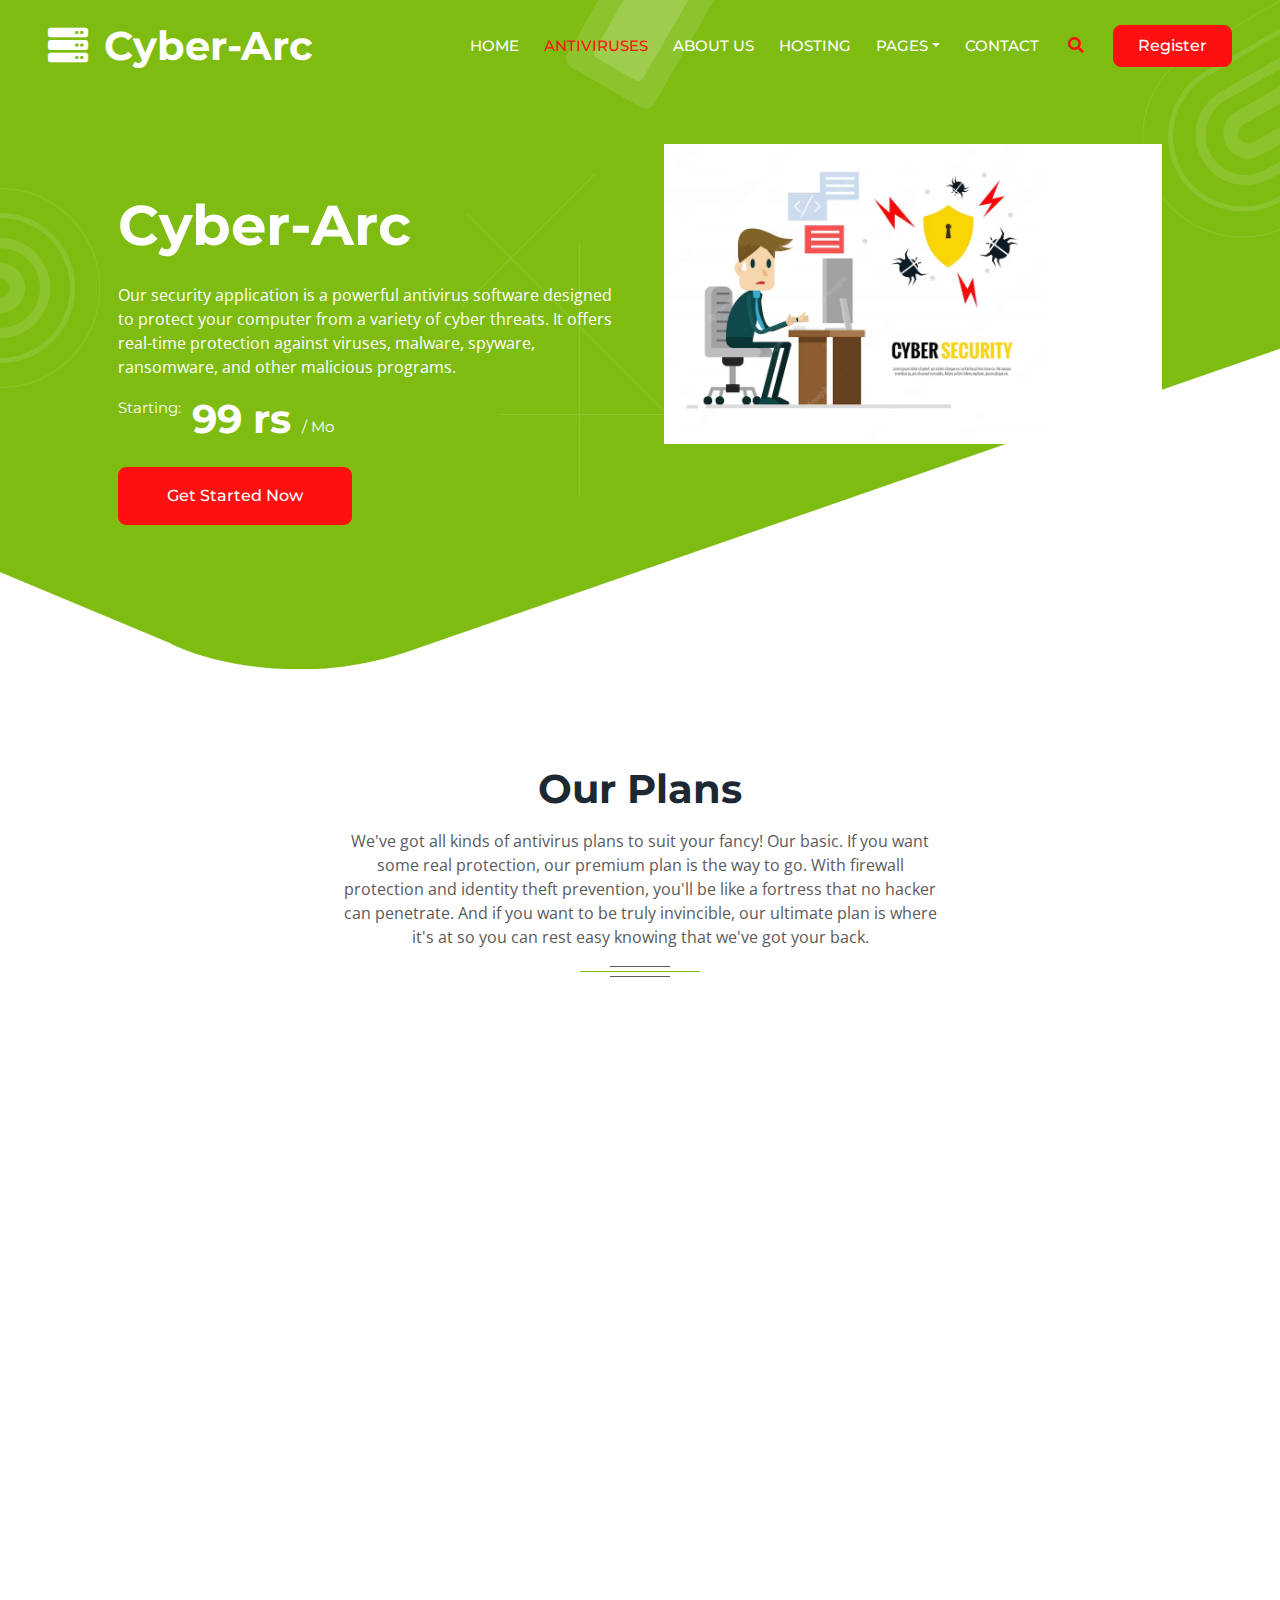
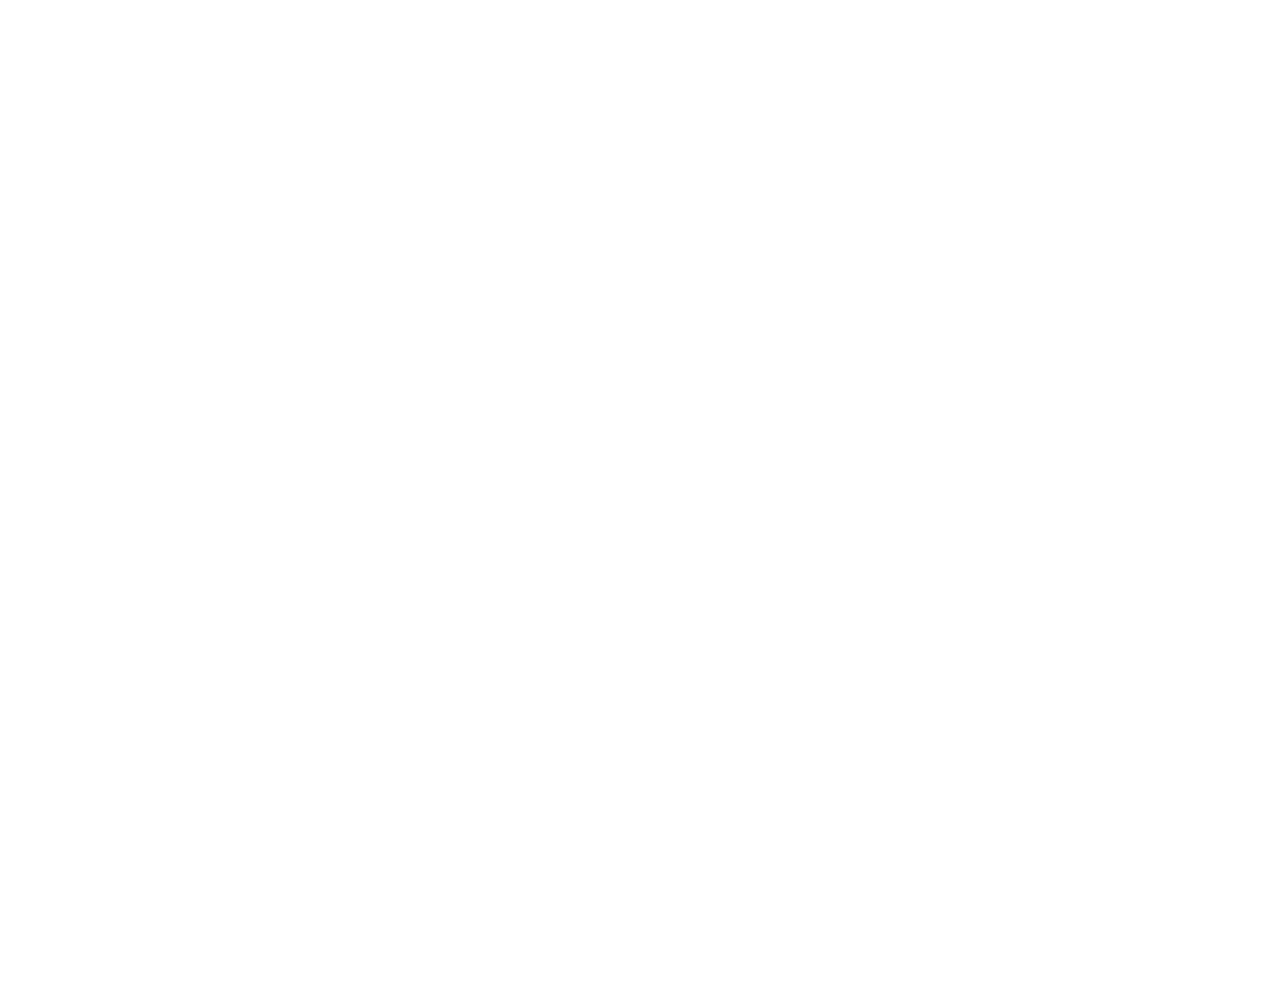
<file: cyberarc/antivirus.html>
<!DOCTYPE html>
<html lang="en">

<head>
    <meta charset="utf-8" />
    <title>Cyber-Arc</title>
    <meta content="width=device-width, initial-scale=1.0" name="viewport" />
    <meta content="" name="keywords" />
    <meta content="" name="description" />

    <!-- Favicon -->
    <link href="img/favicon.ico" rel="icon" />

    <!-- Google Web Fonts -->
    <link rel="preconnect" href="https://fonts.googleapis.com" />
    <link rel="preconnect" href="https://fonts.gstatic.com" crossorigin />
    <link href="https://fonts.googleapis.com/css2?family=Montserrat:wght@400;500;600;700&family=Open+Sans:wght@400;500;600;700&display=swap" rel="stylesheet" />

    <!-- Icon Font Stylesheet -->
    <link href="https://fonts.googleapis.com/css?family=Poppins:300,400,500,600&display=swap" rel="stylesheet" />
    <link href="https://cdnjs.cloudflare.com/ajax/libs/font-awesome/5.10.0/css/all.min.css" rel="stylesheet" />
    <link href="https://cdn.jsdelivr.net/npm/bootstrap-icons@1.4.1/font/bootstrap-icons.css" rel="stylesheet" />

    <!-- Libraries Stylesheet -->
    <link href="lib/animate/animate.min.css" rel="stylesheet" />
    <link href="lib/owlcarousel/assets/owl.carousel.min.css" rel="stylesheet" />

    <!-- Customized Bootstrap Stylesheet -->
    <link href="css/bootstrap.min.css" rel="stylesheet" />

    <!-- Template Stylesheet -->
    <link href="css/style.css" rel="stylesheet" />
</head>

<body>
    <div class="container-xxl bg-white p-0">
        <!-- Spinner Start -->
        <div id="spinner" class="show bg-white position-fixed translate-middle w-100 vh-100 top-50 start-50 d-flex align-items-center justify-content-center">
            <div class="spinner-border text-primary" style="width: 3rem; height: 3rem" role="status">
                <span class="sr-only">Loading...</span>
            </div>
        </div>
        <!-- Spinner End -->

        <!-- Navbar & Hero Start -->
        <div class="container-xxl position-relative p-0">
            <nav class="navbar navbar-expand-lg navbar-light px-4 px-lg-5 py-3 py-lg-0">
                <a href="" class="navbar-brand p-0">
                    <h1 class="m-0"><i class="fa fa-server me-3"></i>Cyber-Arc</h1>
                    <!-- <img src="img/logo.png" alt="Logo"> -->
                </a>
                <button class="navbar-toggler" type="button" data-bs-toggle="collapse" data-bs-target="#navbarCollapse">
                    <span class="fa fa-bars"></span>
                </button>
                <div class="collapse navbar-collapse" id="navbarCollapse">
                    <div class="navbar-nav ms-auto py-0">
                        <a href="Index.html" class="nav-item nav-link ">Home</a>
                        <a href="Antivirus.html" class="nav-item nav-link active">Antiviruses</a>
                        <a href="About.html" class="nav-item nav-link">About Us</a>
                        <a href="Hosting.html" class="nav-item nav-link">Hosting</a>
                        <div class="nav-item dropdown">
                            <a href="#" class="nav-link dropdown-toggle" data-bs-toggle="dropdown">Pages</a>
                            <div class="dropdown-menu m-0">
                                <a href="team.html" class="dropdown-item">Our Team</a>
                                <a href="testimonial.html" class="dropdown-item">Testimonial</a>
                                <a href="comparison.html" class="dropdown-item">Comparison</a>
                            </div>
                        </div>
                        <a href="contact.html" class="nav-item nav-link">Contact</a>
                    </div>
                    <button type="button" class="btn text-secondary ms-3" data-bs-toggle="modal" data-bs-target="#searchModal">
                        <i class="fa fa-search"></i>
                    </button>
                    <a href="Register.html" class="btn btn-secondary py-2 px-4 ms-3">Register</a>
                </div>
            </nav>

            <div class="container-xxl py-5 bg-primary hero-header mb-5">
                <div class="container my-5 py-5 px-lg-5">
                    <div class="row g-5">
                        <div class="col-lg-6 pt-5 text-center text-lg-start">
                            <h1 class="display-4 text-white mb-4 animated slideInLeft">
                                Cyber-Arc
                            </h1>
                            <p class="text-white animated slideInLeft">
                                Our security application is a powerful antivirus software designed to protect your computer from a variety of cyber threats. It offers real-time protection against viruses, malware, spyware, ransomware, and other malicious programs.

                            </p>
                            <h1 class="text-white mb-4 animated slideInLeft">
                                <small class="align-top fw-normal" style="font-size: 15px; line-height: 25px">Starting:</small>
                                <span>99 rs</span>
                                <small class="align-bottom fw-normal" style="font-size: 15px; line-height: 33px">/
                                    Mo</small>
                            </h1>
                            <a href="#Our Plans" class="btn btn-secondary py-sm-3 px-sm-5 me-3 animated slideInLeft">Get Started
                                Now</a>
                        </div>
                        <div class="col-lg-6 text-center text-lg-start">
                            <img class="img-fluid animated zoomIn" src="img/hero.png" alt="" />
                        </div>
                    </div>
                </div>
            </div>
        </div>
        <!-- Navbar & Hero End -->

        <!-- Full Screen Search Start -->
        <div class="modal fade" id="searchModal" tabindex="-1">
            <div class="modal-dialog modal-fullscreen">
                <div class="modal-content" style="background: rgba(29, 40, 51, 0.8)">
                    <div class="modal-header border-0">
                        <button type="button" class="btn bg-white btn-close" data-bs-dismiss="modal" aria-label="Close"></button>
                    </div>
                    <div class="modal-body d-flex align-items-center justify-content-center">
                        <div class="input-group" style="max-width: 600px">
                            <input type="text" class="form-control bg-transparent border-light p-3" placeholder="Type search keyword" />
                            <button class="btn btn-light px-4">
                                <i class="bi bi-search"></i>
                            </button>
                        </div>
                    </div>
                </div>
            </div>
        </div>
        <!-- Full Screen Search End -->





        <!-- Pricing Start -->
        <div class="container-xxl py-5">
            <div class="container px-lg-5">
                <div class="section-title position-relative text-center mx-auto mb-5 pb-4 wow fadeInUp" data-wow-delay="0.1s" style="max-width: 600px">
                    <h1 class="mb-3">Our Plans</h1>
                    <p class="mb-1">
                        We've got all kinds of antivirus plans to suit your fancy! Our basic. If you want some real protection, our premium plan is the way to go. With firewall protection and identity theft prevention, you'll be like a fortress that no hacker can penetrate.
                        And if you want to be truly invincible, our ultimate plan is where it's at so you can rest easy knowing that we've got your back.
                    </p>
                </div>
                <div class="row gy-5 gx-4">
                    <div class="col-lg-4 col-md-6 wow fadeInUp" data-wow-delay="0.2s">
                        <div class="position-relative shadow rounded border-top border-5 border-primary">
                            <div class="d-flex align-items-center justify-content-center position-absolute top-0 start-50 translate-middle bg-primary rounded-circle" style="width: 45px; height: 45px; margin-top: -3px">
                                <i class="fa fa-share-alt text-white"></i>
                            </div>
                            <div class="text-center border-bottom p-4 pt-5">
                                <h4 class="fw-bold">Premium Antivirus</h4>
                                <p class="mb-0">
                                    Eirmod erat dolor amet est clita lorem erat justo rebum elitr eos
                                </p>
                            </div>
                            <div class="text-center border-bottom p-4">
                                <p class="text-primary mb-1">
                                    Latest Offer - <strong>Save 30%</strong>
                                </p>
                                <h1 class="mb-3">
                                    <small class="align-top" style="font-size: 22px; line-height: 45px"></small>99<small class="align-bottom" style="font-size: 16px; line-height: 40px"> Rs /
                                        Month</small>
                                </h1>
                                <a class="btn btn-primary px-4 py-2" href="">Buy Now</a>
                            </div>
                            <div class="p-4">

                                <p class="border-bottom pb-3">
                                    <i class="fa fa-check text-primary me-3"></i>Upgrade to Positive SSL
                                </p>
                                <p class="border-bottom pb-3">
                                    <i class="fa fa-check text-primary me-3"></i>Automatic Malware Removal
                                </p>
                                <p class="mb-0">
                                    <i class="fa fa-check text-primary me-3"></i>30 Days Money Back Guarantee
                                </p>
                            </div>
                        </div>
                    </div>
                    <div class="col-lg-4 col-md-6 wow fadeInUp" data-wow-delay="0.4s">
                        <div class="position-relative shadow rounded border-top border-5 border-secondary">
                            <div class="d-flex align-items-center justify-content-center position-absolute top-0 start-50 translate-middle bg-secondary rounded-circle" style="width: 45px; height: 45px; margin-top: -3px">
                                <i class="fa fa-server text-white"></i>
                            </div>
                            <div class="text-center border-bottom p-4 pt-5">
                                <h4 class="fw-bold">Antivirus + VPN </h4>
                                <p class="mb-0">
                                    Eirmod erat dolor amet est clita lorem erat justo rebum elitr eos
                                </p>
                            </div>
                            <div class="text-center border-bottom p-4">
                                <p class="text-primary mb-1">
                                    Latest Offer - <strong>Save 30%</strong>
                                </p>
                                <h1 class="mb-3">
                                    <small class="align-top" style="font-size: 22px; line-height: 45px"></small>199
                                    <small class="align-bottom" style="font-size: 16px; line-height: 40px">Rs /
                                        Month</small>
                                </h1>
                                <a class="btn btn-secondary px-4 py-2" href="">Buy Now</a>
                            </div>
                            <div class="p-4">

                                <p class="border-bottom pb-3">
                                    <i class="fa fa-check text-primary me-3"></i>Upgrade to Positive SSL
                                </p>
                                <p class="border-bottom pb-3">
                                    <i class="fa fa-check text-primary me-3"></i>Automatic Malware Removal
                                </p>
                                <p class="mb-0">
                                    <i class="fa fa-check text-primary me-3"></i>30 Days Money Back Guarantee
                                </p>
                            </div>
                        </div>
                    </div>
                    <div class="col-lg-4 col-md-6 wow fadeInUp" data-wow-delay="0.6s">
                        <div class="position-relative shadow rounded border-top border-5 border-primary">
                            <div class="d-flex align-items-center justify-content-center position-absolute top-0 start-50 translate-middle bg-primary rounded-circle" style="width: 45px; height: 45px; margin-top: -3px">
                                <i class="fa fa-cog text-white"></i>
                            </div>
                            <div class="text-center border-bottom p-4 pt-5">
                                <h4 class="fw-bold">Antivirus+VPN+Firewall</h4>
                                <p class="mb-0">
                                    Lorem ipsum dolor sit amet, consectetur adipisicing elit. !
                                </p>
                            </div>
                            <div class="text-center border-bottom p-4">
                                <p class="text-primary mb-1">
                                    Latest Offer - <strong>Save 30%</strong>
                                </p>
                                <h1 class="mb-3">
                                    <small class="align-top" style="font-size: 22px; line-height: 45px"></small>299<small class="align-bottom" style="font-size: 16px; line-height: 40px">/ Month</small>
                                </h1>
                                <a class="btn btn-primary px-4 py-2" href="">Buy Now</a>
                            </div>
                            <div class="p-4">

                                <p class="border-bottom pb-3">
                                    <i class="fa fa-check text-primary me-3"></i>Upgrade to Positive SSL
                                </p>
                                <p class="border-bottom pb-3">
                                    <i class="fa fa-check text-primary me-3"></i>Automatic Malware Removal
                                </p>
                                <p class="mb-0">
                                    <i class="fa fa-check text-primary me-3"></i>30 Days Money Back Guarantee
                                </p>
                            </div>
                        </div>
                    </div>
                </div>
            </div>
        </div>
        <!-- Pricing End -->

        <!-- Testimonial Start -->
        <div class="container-xxl py-5 wow fadeInUp" data-wow-delay="0.1s">
            <div class="container px-lg-5">
                <div class="owl-carousel testimonial-carousel">
                    <div class="testimonial-item position-relative bg-light border-top border-5 border-primary rounded p-4 my-4">
                        <div class="d-flex align-items-center justify-content-center position-absolute top-0 start-0 ms-5 translate-middle bg-primary rounded-circle" style="width: 45px; height: 45px; margin-top: -3px">
                            <i class="fa fa-quote-left text-white"></i>
                        </div>
                        <p class="mt-3">
                            "The antivirus software did its job, but the interface was a bit clunky and difficult to navigate.
                        </p>
                        <div class="d-flex align-items-center">
                            <img class="img-fluid flex-shrink-0 rounded-circle" src="img/testimonial-1.jpg" style="width: 50px; height: 50px" />
                            <div class="ps-3">
                                <h6 class="fw-bold mb-1">Akaza</h6>
                                <small>Developer</small>
                            </div>
                        </div>
                    </div>
                    <div class="testimonial-item position-relative bg-light border-top border-5 border-primary rounded p-4 my-4">
                        <div class="d-flex align-items-center justify-content-center position-absolute top-0 start-0 ms-5 translate-middle bg-primary rounded-circle" style="width: 45px; height: 45px; margin-top: -3px">
                            <i class="fa fa-quote-left text-white"></i>
                        </div>
                        <p class="mt-3">
                            "The antivirus software did its job, but the interface was a bit clunky and difficult to navigate."
                        </p>
                        <div class="d-flex align-items-center">
                            <img class="img-fluid flex-shrink-0 rounded-circle" src="img/testimonial-2.jpg" style="width: 50px; height: 50px" />
                            <div class="ps-3">
                                <h6 class="fw-bold mb-1">Harsh</h6>
                                <small>Senior Developer</small>
                            </div>
                        </div>
                    </div>
                    <div class="testimonial-item position-relative bg-light border-top border-5 border-primary rounded p-4 my-4">
                        <div class="d-flex align-items-center justify-content-center position-absolute top-0 start-0 ms-5 translate-middle bg-primary rounded-circle" style="width: 45px; height: 45px; margin-top: -3px">
                            <i class="fa fa-quote-left text-white"></i>
                        </div>
                        <p class="mt-3">
                            I upgraded to the premium plan and I'm so glad I did. The added features have really improved my overall online security."
                        </p>
                        <div class="d-flex align-items-center">
                            <img class="img-fluid flex-shrink-0 rounded-circle" src="img/testimonial-3.jpg" style="width: 50px; height: 50px" />
                            <div class="ps-3">
                                <h6 class="fw-bold mb-1">Anmol</h6>
                                <small>Marketing Expert</small>
                            </div>
                        </div>
                    </div>
                    <div class="testimonial-item position-relative bg-light border-top border-5 border-primary rounded p-4 mt-4">
                        <div class="d-flex align-items-center justify-content-center position-absolute top-0 start-0 ms-5 translate-middle bg-primary rounded-circle" style="width: 45px; height: 45px; margin-top: -3px">
                            <i class="fa fa-quote-left text-white"></i>
                        </div>
                        <p class="mt-3">
                            The customer support team was extremely helpful. They were able to answer all my questions and provide quick solutions to my problems."
                        </p>
                        <div class="d-flex align-items-center">
                            <img class="img-fluid flex-shrink-0 rounded-circle" src="img/testimonial-4.jpg" style="width: 50px; height: 50px" />
                            <div class="ps-3">
                                <h6 class="fw-bold mb-1">Avi</h6>
                                <small>Analyst</small>
                            </div>
                        </div>
                    </div>
                </div>
            </div>
        </div>
        <!-- Testimonial End -->


        <!-- footer start  -->
        <div class="container-fluid bg-primary text-white footer mt-5 pt-5 wow fadeIn" data-wow-delay="0.1s">
            <div class="container py-5 px-lg-5">
                <div class="row gy-5 gx-4 pt-5">
                    <div class="col-12">
                        <h5 class="fw-bold text-white mb-4">Subscribe Our Newsletter</h5>
                        <div class="position-relative" style="max-width: 400px;">
                            <input class="form-control bg-white border-0 w-100 py-3 ps-4 pe-5" type="text" placeholder="Enter your email">
                            <button type="button" class="btn btn-primary py-2 px-3 position-absolute top-0 end-0 mt-2 me-2">Submit</button>
                        </div>
                    </div>
                    <div class="col-lg-5 col-md-12">
                        <div class="row gy-5 g-4">
                            <div class="col-md-6">
                                <h5 class="fw-bold text-white mb-4">About Us</h5>
                                <a class="btn btn-link" href="">About Us</a>
                                <a class="btn btn-link" href="">Contact Us</a>
                                <a class="btn btn-link" href="">Privacy Policy</a>
                                <a class="btn btn-link" href="">Terms & Condition</a>
                                <a class="btn btn-link" href="">Support</a>
                            </div>
                            <div class="col-md-6">
                                <h5 class="fw-bold text-white mb-4">Our Services</h5>
                                <a class="btn btn-link" href="">Antivirus</a>
                                <a class="btn btn-link" href="">Firewall</a>
                                <a class="btn btn-link" href="">Parental control</a>
                                <a class="btn btn-link" href="">Dedicated Hosting</a>
                            </div>
                        </div>
                    </div>
                    <div class="col-md-6 col-lg-3">
                        <h5 class="fw-bold text-white mb-4">Get In Touch</h5>
                        <p class="mb-2"><i class="fa fa-map-marker-alt me-3"></i>NMIMS, Indore, Madhya Pradesh</p>
                        <p class="mb-2"><i class="fa fa-phone-alt me-3"></i>+91-88391 75169</p>
                        <p class="mb-2"><i class="fa fa-envelope me-3"></i>agyeyajha2@gmail.com</p>
                        <div class="d-flex pt-2">
                            <a class="btn btn-outline-light btn-social" href=""><i class="fab fa-twitter"></i></a>
                            <a class="btn btn-outline-light btn-social" href=""><i class="fab fa-facebook-f"></i></a>
                            <a class="btn btn-outline-light btn-social" href=""><i class="fab fa-youtube"></i></a>
                            <a class="btn btn-outline-light btn-social" href=""><i class="fab fa-linkedin-in"></i></a>
                        </div>
                    </div>
                    <div class="col-md-6 col-lg-4 mt-lg-n5">
                        <div class="bg-light rounded" style="padding: 30px;">
                            <input type="text" class="form-control border-0 py-2 mb-2" placeholder="Name">
                            <input type="email" class="form-control border-0 py-2 mb-2" placeholder="Email">
                            <textarea class="form-control border-0 mb-2" rows="2" placeholder="Message"></textarea>
                            <button class="btn btn-primary w-100 py-2">Send Message</button>
                        </div>
                    </div>
                </div>
            </div>

            <!-- Back to Top -->
            <a href="#" class="btn btn-lg btn-secondary btn-lg-square back-to-top"><i class="bi bi-arrow-up"></i></a>
        </div>

        <!-- JavaScript Libraries -->
        <script src="https://code.jquery.com/jquery-3.4.1.min.js"></script>
        <script src="https://cdn.jsdelivr.net/npm/bootstrap@5.0.0/dist/js/bootstrap.bundle.min.js"></script>
        <script src="lib/wow/wow.min.js"></script>
        <script src="lib/easing/easing.min.js"></script>
        <script src="lib/waypoints/waypoints.min.js"></script>
        <script src="lib/counterup/counterup.min.js"></script>
        <script src="lib/owlcarousel/owl.carousel.min.js"></script>

        <!-- Template Javascript -->
        <script src="js/main.js"></script>
</body>

</html>
</file>
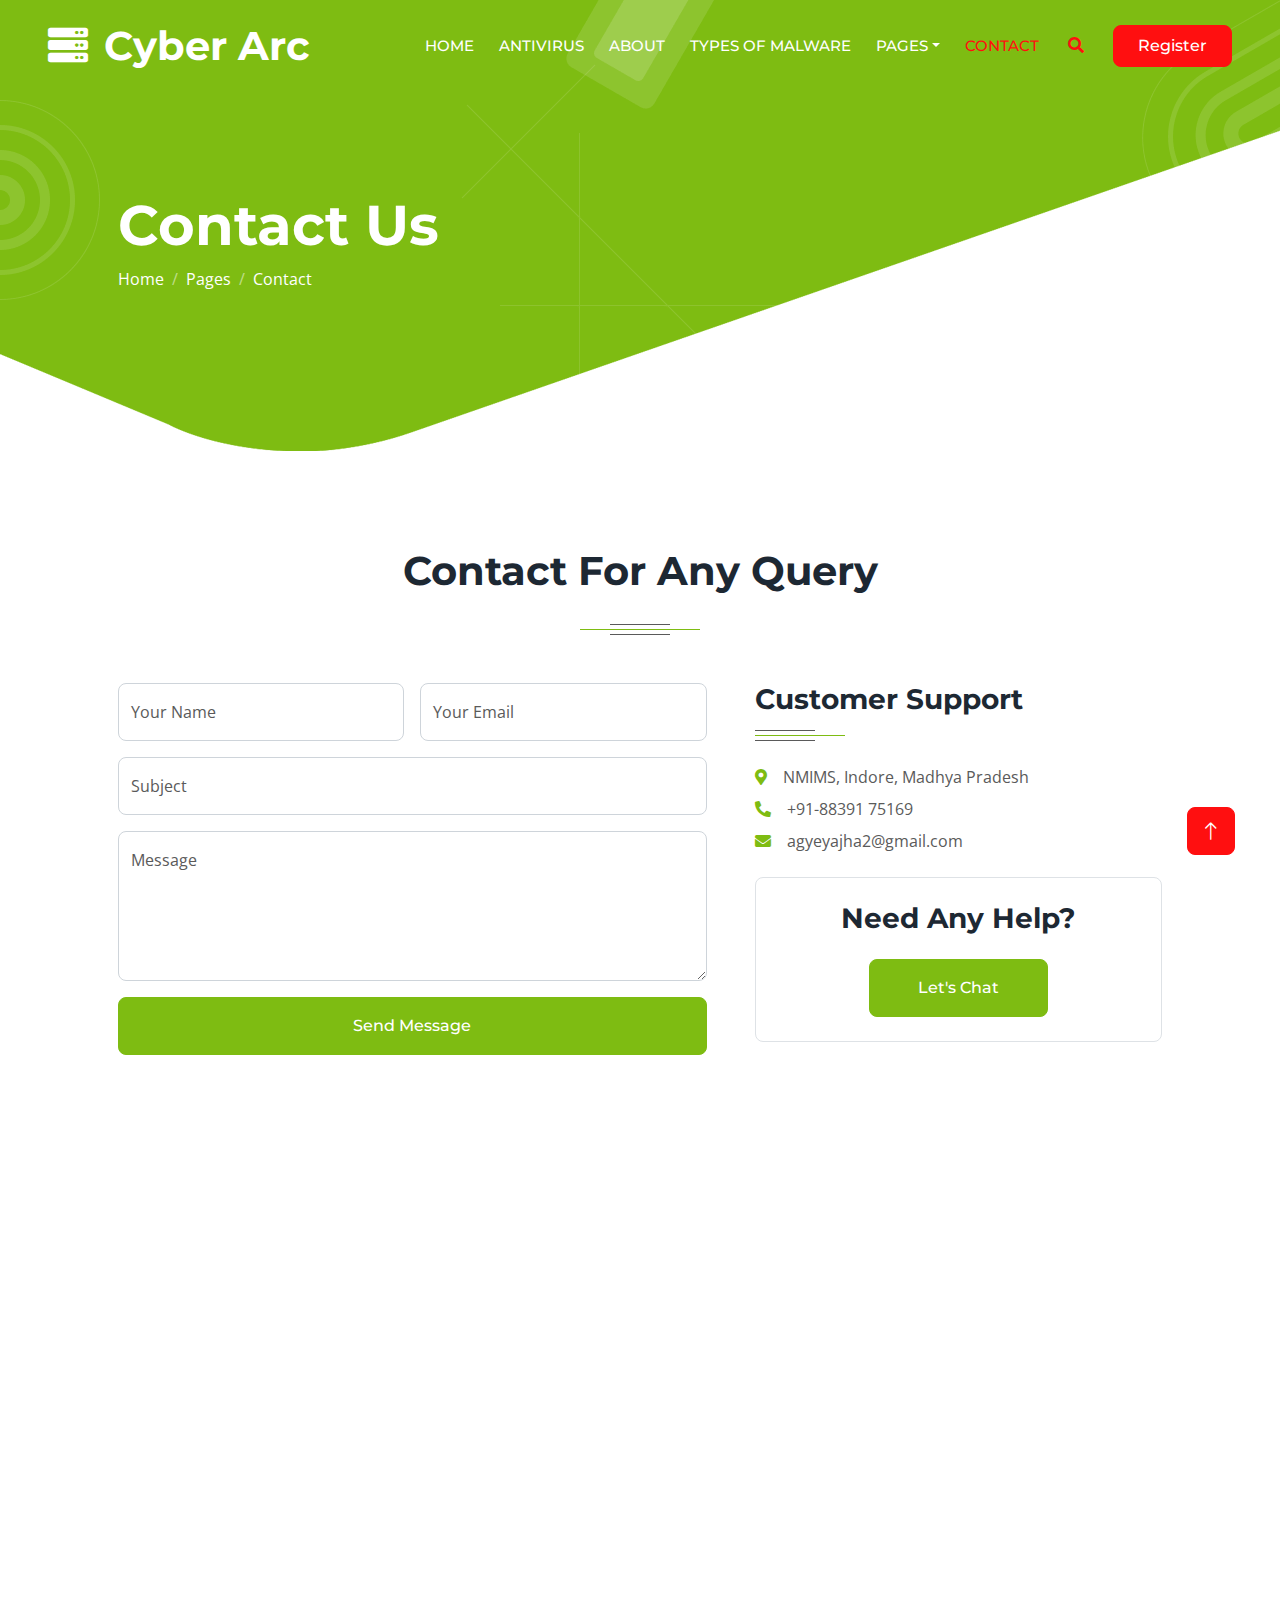
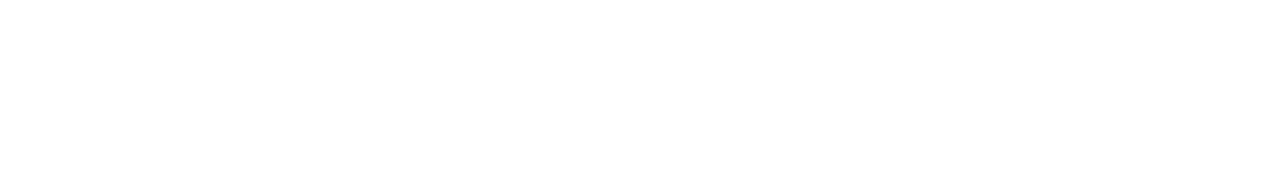
<file: cyberarc/contact.html>
<!DOCTYPE html>
<html lang="en">

<head>
    <meta charset="utf-8">
    <title>Cyber Arc</title>
    <meta content="width=device-width, initial-scale=1.0" name="viewport">
    <meta content="" name="keywords">
    <meta content="" name="description">

    <!-- Favicon -->
    <link href="img/favicon.ico" rel="icon">

    <!-- Google Web Fonts -->
    <link rel="preconnect" href="https://fonts.googleapis.com">
    <link rel="preconnect" href="https://fonts.gstatic.com" crossorigin>
    <link href="https://fonts.googleapis.com/css2?family=Montserrat:wght@400;500;600;700&family=Open+Sans:wght@400;500;600;700&display=swap" rel="stylesheet">

    <!-- Icon Font Stylesheet -->
    <link href="https://cdnjs.cloudflare.com/ajax/libs/font-awesome/5.10.0/css/all.min.css" rel="stylesheet">
    <link href="https://cdn.jsdelivr.net/npm/bootstrap-icons@1.4.1/font/bootstrap-icons.css" rel="stylesheet">

    <!-- Libraries Stylesheet -->
    <link href="lib/animate/animate.min.css" rel="stylesheet">
    <link href="lib/owlcarousel/assets/owl.carousel.min.css" rel="stylesheet">

    <!-- Customized Bootstrap Stylesheet -->
    <link href="css/bootstrap.min.css" rel="stylesheet">

    <!-- Template Stylesheet -->
    <link href="css/style.css" rel="stylesheet">
</head>

<body>
    <div class="container-xxl bg-white p-0">
        <!-- Spinner Start -->
        <div id="spinner" class="show bg-white position-fixed translate-middle w-100 vh-100 top-50 start-50 d-flex align-items-center justify-content-center">
            <div class="spinner-border text-primary" style="width: 3rem; height: 3rem;" role="status">
                <span class="sr-only">Loading...</span>
            </div>
        </div>
        <!-- Spinner End -->


        <!-- Navbar & Hero Start -->
        <div class="container-xxl position-relative p-0">
            <nav class="navbar navbar-expand-lg navbar-light px-4 px-lg-5 py-3 py-lg-0">
                <a href="" class="navbar-brand p-0">
                    <h1 class="m-0"><i class="fa fa-server me-3"></i>Cyber Arc</h1>
                    <!-- <img src="img/logo.png" alt="Logo"> -->
                </a>
                <button class="navbar-toggler" type="button" data-bs-toggle="collapse" data-bs-target="#navbarCollapse">
                    <span class="fa fa-bars"></span>
                </button>
                <div class="collapse navbar-collapse" id="navbarCollapse">
                    <div class="navbar-nav ms-auto py-0">
                        <a href="index.html" class="nav-item nav-link">Home</a>
                        <a href="antivirus.html" class="nav-item nav-link">Antivirus</a>
                        <a href="about.html" class="nav-item nav-link">About</a>
                        <a href="types.html" class="nav-item nav-link">Types Of Malware</a>
                        <div class="nav-item dropdown">
                            <a href="#" class="nav-link dropdown-toggle" data-bs-toggle="dropdown">Pages</a>
                            <div class="dropdown-menu m-0">
                                <a href="team.html" class="dropdown-item">Our Team</a>
                                <a href="testimonial.html" class="dropdown-item">Testimonial</a>
                                <a href="comparison.html" class="dropdown-item">Comparison</a>
                            </div>
                        </div>
                        <a href="contact.html" class="nav-item nav-link active">Contact</a>
                    </div>
                    <button type="button" class="btn text-secondary ms-3" data-bs-toggle="modal" data-bs-target="#searchModal"><i class="fa fa-search"></i></button>
                    <a href="" class="btn btn-secondary py-2 px-4 ms-3">Register</a>
                </div>
            </nav>

            <div class="container-xxl py-5 bg-primary hero-header mb-5">
                <div class="container my-5 py-5 px-lg-5">
                    <div class="row g-5 pt-5">
                        <div class="col-12 text-center text-lg-start">
                            <h1 class="display-4 text-white animated slideInLeft">Contact Us</h1>
                            <nav aria-label="breadcrumb">
                                <ol class="breadcrumb justify-content-center justify-content-lg-start animated slideInLeft">
                                    <li class="breadcrumb-item"><a class="text-white" href="#">Home</a></li>
                                    <li class="breadcrumb-item"><a class="text-white" href="#">Pages</a></li>
                                    <li class="breadcrumb-item text-white active" aria-current="page">Contact</li>
                                </ol>
                            </nav>
                        </div>
                    </div>
                </div>
            </div>
        </div>
        <!-- Navbar & Hero End -->


        <!-- Full Screen Search Start -->
        <div class="modal fade" id="searchModal" tabindex="-1">
            <div class="modal-dialog modal-fullscreen">
                <div class="modal-content" style="background: rgba(29, 40, 51, 0.8);">
                    <div class="modal-header border-0">
                        <button type="button" class="btn bg-white btn-close" data-bs-dismiss="modal" aria-label="Close"></button>
                    </div>
                    <div class="modal-body d-flex align-items-center justify-content-center">
                        <div class="input-group" style="max-width: 600px;">
                            <input type="text" class="form-control bg-transparent border-light p-3" placeholder="Type search keyword">
                            <button class="btn btn-light px-4"><i class="bi bi-search"></i></button>
                        </div>
                    </div>
                </div>
            </div>
        </div>
        <!-- Full Screen Search End -->


        <!-- Contact Start -->
        <div class="container-xxl py-5">
            <div class="container px-lg-5">
                <div class="section-title position-relative text-center mx-auto mb-5 pb-4 wow fadeInUp" data-wow-delay="0.1s" style="max-width: 600px;">
                    <h1 class="mb-3">Contact For Any Query</h1>
                    <p class="mb-1"></p>
                </div>
                <div class="row g-5">
                    <div class="col-lg-7 col-md-6">
                        <div class="wow fadeInUp" data-wow-delay="0.2s">
                            <form>
                                <div class="row g-3">
                                    <div class="col-md-6">
                                        <div class="form-floating">
                                            <input type="text" class="form-control" id="name" placeholder="Your Name" required>
                                            <label for="name">Your Name</label>
                                        </div>
                                    </div>
                                    <div class="col-md-6">
                                        <div class="form-floating">
                                            <input type="email" class="form-control" id="email" placeholder="Your Email" required>
                                            <label for="email">Your Email</label>
                                        </div>
                                    </div>
                                    <div class="col-12">
                                        <div class="form-floating">
                                            <input type="text" class="form-control" id="subject" placeholder="Subject" required>
                                            <label for="subject">Subject</label>
                                        </div>
                                    </div>
                                    <div class="col-12">
                                        <div class="form-floating">
                                            <textarea class="form-control" placeholder="Leave a message here" id="message" style="height: 150px"></textarea>
                                            <label for="message">Message</label>
                                        </div>
                                    </div>
                                    <div class="col-12">
                                        <button class="btn btn-primary w-100 py-3" type="submit">Send Message</button>
                                    </div>
                                </div>
                            </form>
                        </div>
                    </div>
                    <div class="col-lg-5 col-md-6 wow fadeInUp" data-wow-delay="0.5s">
                        <div class="section-title position-relative mx-auto mb-4 pb-4">
                            <h3 class="fw-bold mb-0">Customer Support</h3>
                        </div>
                        <p class="mb-2"><i class="fa fa-map-marker-alt text-primary me-3"></i>NMIMS, Indore, Madhya Pradesh
                        </p>
                        <p class="mb-2"><i class="fa fa-phone-alt text-primary me-3"></i>+91-88391 75169</p>
                        <p class="mb-2"><i class="fa fa-envelope text-primary me-3"></i>agyeyajha2@gmail.com</p>
                        <div class="border rounded text-center p-4 mt-4">
                            <h3 class="fw-bold mb-4">Need Any Help?</h3>
                            <a class="btn btn-primary py-3 px-5" href="">Let's Chat</a>
                        </div>
                    </div>
                </div>
            </div>
        </div>
        <!-- Contact End -->


        <!-- Footer Start -->
        <div class="container-fluid bg-primary text-white footer mt-5 pt-5 wow fadeIn" data-wow-delay="0.1s">
            <div class="container py-5 px-lg-5">
                <div class="row gy-5 gx-4 pt-5">
                    <div class="col-12">
                        <h5 class="fw-bold text-white mb-4">Subscribe Our Emails</h5>
                        <div class="position-relative" style="max-width: 400px;">
                            <input class="form-control bg-white border-0 w-100 py-3 ps-4 pe-5" type="text" placeholder="Enter your email">
                            <button type="button" class="btn btn-primary py-2 px-3 position-absolute top-0 end-0 mt-2 me-2">Submit</button>
                        </div>
                    </div>
                    <div class="col-lg-5 col-md-12">
                        <div class="row gy-5 g-4">
                            <div class="col-md-6">
                                <h5 class="fw-bold text-white mb-4">About Us</h5>
                                <a class="btn btn-link" href="">Home</a>
                                <a class="btn btn-link" href="">Contact Us</a>
                                <a class="btn btn-link" href="">Privacy Policy</a>
                                <a class="btn btn-link" href="">Terms & Condition</a>
                                <a class="btn btn-link" href="">Support</a>
                            </div>
                            <div class="col-md-6">
                                <h5 class="fw-bold text-white mb-4">Our Services</h5>
                                <a class="btn btn-link" href="">About Firewall</a>
                                <a class="btn btn-link" href="">Antivirus</a>
                                <a class="btn btn-link" href="">Child lock</a>
                                <a class="btn btn-link" href="">Parental control</a>
                            </div>
                        </div>
                    </div>
                    <div class="col-md-6 col-lg-3">
                        <h5 class="fw-bold text-white mb-4">Get In Touch</h5>
                        <p class="mb-2"><i class="fa fa-map-marker-alt me-3"></i>NMIMS, Indore, Madhya Pradesh</p>
                        <p class="mb-2"><i class="fa fa-phone-alt me-3"></i>+91-88391 75169</p>
                        <p class="mb-2"><i class="fa fa-envelope me-3"></i>agyeyajha2@gmail.com</p>
                        <div class="d-flex pt-2">
                            <a class="btn btn-outline-light btn-social" href=""><i class="fab fa-twitter"></i></a>
                            <a class="btn btn-outline-light btn-social" href=""><i class="fab fa-facebook-f"></i></a>
                            <a class="btn btn-outline-light btn-social" href=""><i class="fab fa-youtube"></i></a>
                            <a class="btn btn-outline-light btn-social" href=""><i class="fab fa-linkedin-in"></i></a>
                        </div>
                    </div>
                    <div class="col-md-6 col-lg-4 mt-lg-n5">
                        <div class="bg-light rounded" style="padding: 30px;">
                            <input type="text" class="form-control border-0 py-2 mb-2" placeholder="Name">
                            <input type="email" class="form-control border-0 py-2 mb-2" placeholder="Email">
                            <textarea class="form-control border-0 mb-2" rows="2" placeholder="Message"></textarea>
                            <button class="btn btn-primary w-100 py-2">Send Message</button>
                        </div>
                    </div>
                </div>
            </div>
            <div class="container px-lg-5">
                <div class="copyright">
                    <div class="row">
                        <div class="col-md-6 text-center text-md-start mb-3 mb-md-0">
                            &copy; <a class="border-bottom" href="#">yber Arc</a>, All Right Reserved.

                            <!--/*** This template is free as long as you keep the footer author’s credit link/attribution link/backlink. If you'd like to use the template without the footer author’s credit link/attribution link/backlink, you can purchase the Credit Removal License from "https://htmlcodex.com/credit-removal". Thank you for your support. ***/-->
                            <a class="border-bottom" href="https://htmlcodex.com"></a>
                        </div>
                        <div class="col-md-6 text-center text-md-end">
                            <div class="footer-menu">
                                <a href="">Home</a>
                                <a href="">Cookies</a>
                                <a href="">Help</a>
                                <a href="">FQAs</a>
                            </div>
                        </div>
                    </div>
                </div>
            </div>
        </div>
        <!-- Footer End -->


        <!-- Back to Top -->
        <a href="#" class="btn btn-lg btn-secondary btn-lg-square back-to-top"><i class="bi bi-arrow-up"></i></a>
    </div>

    <!-- JavaScript Libraries -->
    <script src="https://code.jquery.com/jquery-3.4.1.min.js"></script>
    <script src="https://cdn.jsdelivr.net/npm/bootstrap@5.0.0/dist/js/bootstrap.bundle.min.js"></script>
    <script src="lib/wow/wow.min.js"></script>
    <script src="lib/easing/easing.min.js"></script>
    <script src="lib/waypoints/waypoints.min.js"></script>
    <script src="lib/counterup/counterup.min.js"></script>
    <script src="lib/owlcarousel/owl.carousel.min.js"></script>

    <!-- Template Javascript -->
    <script src="js/main.js"></script>
</body>

</html>
</file>
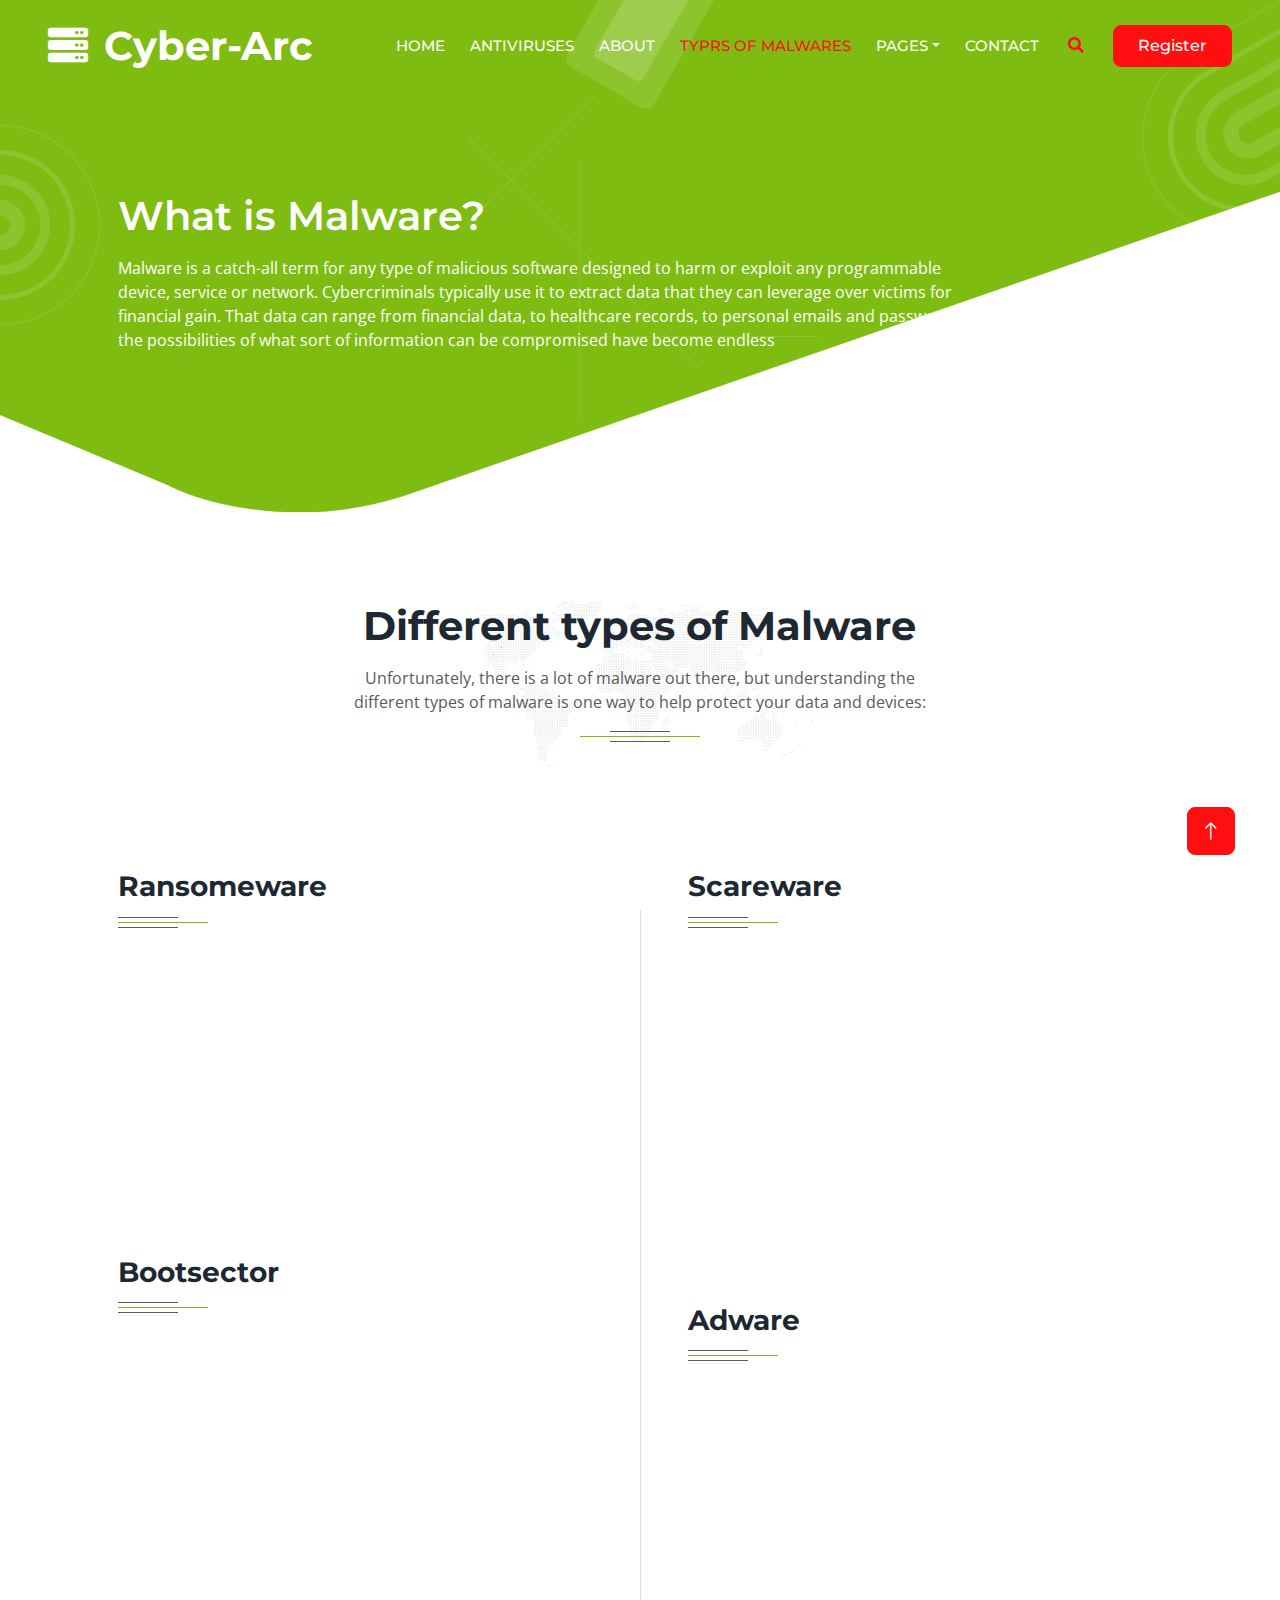
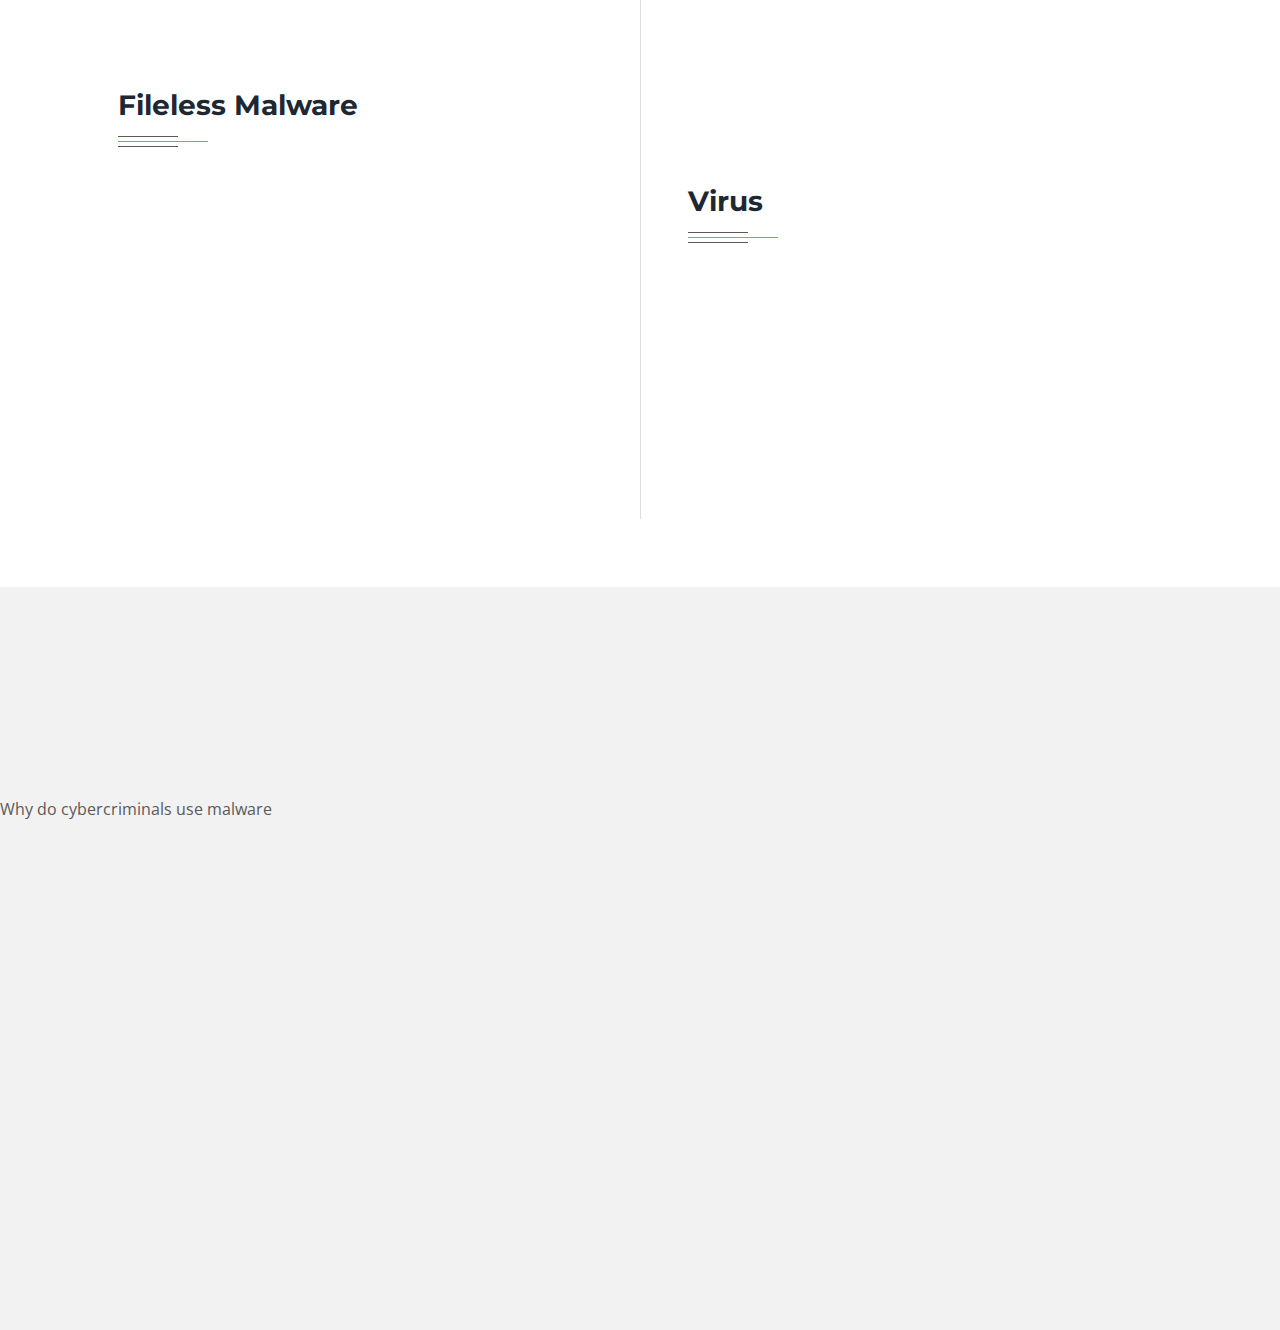
<file: cyberarc/types.html>
<!DOCTYPE html>
<html lang="en">

<head>
    <meta charset="utf-8" />
    <title>Cyber-Arc</title>
    <meta content="width=device-width, initial-scale=1.0" name="viewport" />
    <meta content="" name="keywords" />
    <meta content="" name="description" />

    <!-- Favicon -->
    <link href="img/favicon.ico" rel="icon" />

    <!-- Google Web Fonts -->
    <link rel="preconnect" href="https://fonts.googleapis.com" />
    <link rel="preconnect" href="https://fonts.gstatic.com" crossorigin />
    <link href="https://fonts.googleapis.com/css2?family=Montserrat:wght@400;500;600;700&family=Open+Sans:wght@400;500;600;700&display=swap" rel="stylesheet" />

    <!-- Icon Font Stylesheet -->
    <link href="https://fonts.googleapis.com/css?family=Poppins:300,400,500,600&display=swap" rel="stylesheet" />
    <link href="https://cdnjs.cloudflare.com/ajax/libs/font-awesome/5.10.0/css/all.min.css" rel="stylesheet" />
    <link href="https://cdn.jsdelivr.net/npm/bootstrap-icons@1.4.1/font/bootstrap-icons.css" rel="stylesheet" />

    <!-- Libraries Stylesheet -->
    <link href="lib/animate/animate.min.css" rel="stylesheet" />
    <link href="lib/owlcarousel/assets/owl.carousel.min.css" rel="stylesheet" />

    <!-- Customized Bootstrap Stylesheet -->
    <link href="css/bootstrap.min.css" rel="stylesheet" />

    <!-- Template Stylesheet -->
    <link href="css/style.css" rel="stylesheet" />
    <script>
        $('.moreless-button').click(function() {
            $('.moretext').slideToggle();
            if ($('.moreless-button').text() == "Read more") {
                $(this).text("Read less")
            } else {
                $(this).text("Read more")
            }
        });
    </script>
</head>

<body>
    <div class="container-xxl bg-white p-0">
        <!-- Spinner Start -->
        <div id="spinner" class="show bg-white position-fixed translate-middle w-100 vh-100 top-50 start-50 d-flex align-items-center justify-content-center">
            <div class="spinner-border text-primary" style="width: 3rem; height: 3rem" role="status">
                <span class="sr-only">Loading...</span>
            </div>
        </div>
        <!-- Spinner End -->

        <!-- Navbar & Hero Start -->
        <div class="container-xxl position-relative p-0">
            <nav class="navbar navbar-expand-lg navbar-light px-4 px-lg-5 py-3 py-lg-0">
                <a href="" class="navbar-brand p-0">
                    <h1 class="m-0"><i class="fa fa-server me-3"></i>Cyber-Arc</h1>
                    <!-- <img src="img/logo.png" alt="Logo"> -->
                </a>
                <button class="navbar-toggler" type="button" data-bs-toggle="collapse" data-bs-target="#navbarCollapse">
                    <span class="fa fa-bars"></span>
                </button>
                <div class="collapse navbar-collapse" id="navbarCollapse">
                    <div class="navbar-nav ms-auto py-0">
                        <a href="index.html" class="nav-item nav-link ">Home</a>
                        <a href="antivirus.html" class="nav-item nav-link">Antiviruses</a>
                        <a href="about.html" class="nav-item nav-link">About</a>
                        <a href="types.html" class="nav-item nav-link active">Typrs of Malwares</a>
                        <div class="nav-item dropdown">
                            <a href="#" class="nav-link dropdown-toggle" data-bs-toggle="dropdown">Pages</a>
                            <div class="dropdown-menu m-0">
                                <a href="team.html" class="dropdown-item">Our Team</a>
                                <a href="testimonial.html" class="dropdown-item">Testimonial</a>
                                <a href="comparison.html" class="dropdown-item"></a>
                            </div>
                        </div>
                        <a href="contact.html" class="nav-item nav-link">Contact</a>
                    </div>
                    <button type="button" class="btn text-secondary ms-3" data-bs-toggle="modal" data-bs-target="#searchModal">
                        <i class="fa fa-search"></i>
                    </button>
                    <a href="Register.html" class="btn btn-secondary py-2 px-4 ms-3">Register</a>
                </div>
            </nav>

            <div class="container-xxl py-5 bg-primary hero-header mb-5">
                <div class="container my-5 py-5 px-lg-5">

                    <div class="col-lg-10 pt-5 text-center text-lg-start">
                        <h3 class="display-6 text-white mb-3 animated slideInLeft">
                            What is Malware?
                        </h3>
                        <p class="text-white animated slideInLeft">
                            Malware is a catch-all term for any type of malicious software designed to harm or exploit any programmable device, service or network. Cybercriminals typically use it to extract data that they can leverage over victims for financial gain. That data can
                            range from financial data, to healthcare records, to personal emails and passwords—the possibilities of what sort of information can be compromised have become endless
                        </p>


                    </div>
                </div>
            </div>
        </div>
        <!-- Navbar & Hero End -->

        <!-- Full Screen Search Start -->
        <div class="modal fade" id="searchModal" tabindex="-1">
            <div class="modal-dialog modal-fullscreen">
                <div class="modal-content" style="background: rgba(29, 40, 51, 0.8)">
                    <div class="modal-header border-0">
                        <button type="button" class="btn bg-white btn-close" data-bs-dismiss="modal" aria-label="Close"></button>
                    </div>
                    <div class="modal-body d-flex align-items-center justify-content-center">
                        <div class="input-group" style="max-width: 600px">
                            <input type="text" class="form-control bg-transparent border-light p-3" placeholder="Type search keyword" />
                            <button class="btn btn-light px-4">
                                <i class="bi bi-search"></i>
                            </button>
                        </div>
                    </div>
                </div>
            </div>
        </div>
        <!-- Full Screen Search End -->

        <!-- Domain Search Start -->
        <div class="container-xxl domain mb-5" style="margin-top: 90px">
            <div class="container px-lg-5">
                <div class="row justify-content-center">
                    <div class="col-lg-10">
                        <div class="section-title position-relative text-center mx-auto mb-4 pb-4 wow fadeInUp" data-wow-delay="0.1s" style="max-width: 600px">
                            <h1 class="mb-3">Different types of Malware</h1>
                            <p class="mb-1">
                                Unfortunately, there is a lot of malware out there, but understanding the different types of malware is one way to help protect your data and devices:
                            </p>
                        </div>

                    </div>
                </div>
            </div>
        </div>
        <!-- Domain Search End -->

        <!-- Pricing Start -->

        <!-- Pricing End -->

        <!-- Comparison Start -->
        <div class="container-xxl py-5">
            <div class="container px-lg-5">
                <div class="row g-2 comparison position-relative">
                    <div class="col-lg-6 pe-lg-5">
                        <div class="section-title position-relative mt-2 mx-auto mb-4 pb-4">
                            <h3 class="fw-bold mb-0">Ransomeware</h3>
                        </div>
                        <div class="row gy-3 gx-5 ">
                            <p class="col-sm-12 wow fadeIn article" data-wow-delay="0.1s">

                                One of the most profitable, and therefore one of the most popular, types of malware amongst cybercriminals is ransomware. This malware installs itself onto a victim’s machine, encrypts their files, and then turns around and demands a ransom (usually in
                                Bitcoin) to return that data to the user.
                            </p>
                            <div class="position-relative w-100 my-3 wow fadeInUp" data-wow-delay="0.3s">
                                <button type="button" class="btn btn-primary position-relative mt-2 mx-auto mb-2 pb-2">
                                    View More
                                </button>
                            </div>
                        </div>
                        <br><br>
                        <div class="section-title position-relative mt-2 mx-auto mb-4 pb-4">
                            <h3 class="fw-bold mb-0">Bootsector</h3>
                        </div>

                        <div class="row gy-3 gx-5 ">
                            <p class="col-sm-12 wow fadeIn article" data-wow-delay="0.1s">
                                A boot sector virus targets a computer’s master boot record (MBR). The virus injects its code into a hard disk’s partition table, then moves into the main memory when a computer restarts. The presence of the virus is signified by boot-up problems, poor
                                system performance, and the hard disk becoming unable to locate. Most modern computers come with boot sector safeguards that restrict the potential of this type of virus
                            </p>
                            <div class="position-relative w-100 my-3 wow fadeInUp" data-wow-delay="0.3s">
                                <button type="button" class="btn btn-primary position-relative mt-2 mx-auto mb-2 pb-2">
                                    View More
                                </button>
                            </div>
                        </div><br><br>

                        <div class="section-title position-relative mt-2 mx-auto mb-4 pb-4">
                            <h3 class="fw-bold mb-0">Fileless Malware</h3>
                        </div>

                        <div class="row gy-3 gx-5 ">
                            <p class="col-sm-12 wow fadeIn article" data-wow-delay="0.1s">

                                Fileless malware is a type of malicious software that uses legitimate programs to infect a computer. Fileless malware registry attacks leave no malware files to scan and no malicious processes to detect. It does not rely on files and leaves no footprint,
                                making it challenging to detect and remove.</p>
                            <div class="position-relative w-100 my-3 wow fadeInUp" data-wow-delay="0.3s">
                                <button type="button" class="btn btn-primary position-relative mt-2 mx-auto mb-2 pb-2">
                                    View More
                                </button>
                            </div><br><br>
                        </div>

                    </div>
                    <div class="col-lg-6 px-5 pe-lg-5">
                        <div class="section-title position-relative mt-2 mx-auto mb-4 pb-4">
                            <h3 class="fw-bold mb-0">Scareware</h3>
                        </div>

                        <div class="row gy-3 gx-5 ">
                            <p class="col-sm-12 wow fadeIn article" data-wow-delay="0.1s">

                                Cybercriminals scare us into thinking that our computers or smartphones have become infected to convince victims to purchase a fake application. In a typical scareware scam, you might see an alarming message while browsing the Web that says “Warning:
                                Your computer is infected!” or “You have a virus!” Cybercriminals use these programs and unethical advertising practices to frighten users into purchasing rogue applications.
                            </p>
                            <div class="position-relative w-100 my-3 wow fadeInUp" data-wow-delay="0.3s">
                                <button type="button" class="btn btn-primary  position-relative mt-2 mx-auto mb-2 pb-2">
                                    View More
                                </button>
                                <br><br>
                            </div>
                        </div>
                        <div class="section-title position-relative mt-2 mx-auto mb-4 pb-4">
                            <h3 class="fw-bold mb-0">Adware</h3>
                        </div>

                        <div class="row gy-3 gx-5 ">
                            <p class="col-sm-12 wow fadeIn article" data-wow-delay="0.1s">

                                Cybercriminals scare us into thinking that our computers or smartphones have become infected to convince victims to purchase a fake application. In a typical scareware scam, you might see an alarming message while browsing the Web that says “Warning:
                                Your computer is infected!” or “You have a virus!” Cybercriminals use these programs and unethical advertising practices to frighten users into purchasing rogue applications.
                            </p>
                            <div class="position-relative w-100 my-3 wow fadeInUp" data-wow-delay="0.3s">
                                <button type="button" class="btn btn-primary position-relative mt-2 mx-auto mb-2 pb-2">
                                    View More
                                </button>
                                <br><br>
                            </div>
                        </div><br><br>
                        <div class="section-title position-relative mt-2 mx-auto mb-4 pb-4">
                            <h3 class="fw-bold mb-0">Virus</h3>
                        </div>
                        <div class="row gy-3 gx-5 ">
                            <p class="col-sm-12 wow fadeIn article" data-wow-delay="0.1s">
                                A virus usually comes as an attachment in an email that holds a virus payload, or the part of the malware that performs the malicious action. Once the victim opens the file, the device is infected.

                                <div class="position-relative w-100 my-3 wow fadeInUp" data-wow-delay="0.3s">
                                    <button type="button" class="btn btn-primary position-relative mt-2 mx-auto mb-2 pb-2">
                                    View More
                                </button>
                                    <br><br>
                                </div>
                        </div><br><br>
                    </div>
                </div>
            </div>
        </div>
    </div>
    <!-- Comparison Start -->
    <div class="position-relative w-100 my-3 wow fadeInUp" data-wow-delay="0.3s">
        <input class="form-control bg-transparent w-100 py-3 ps-4 pe-5" type="text" placeholder="Search for different tyoes of Malwares " />
        <button type="button" class="btn btn-primary py-2 px-3 position-absolute top-0 end-0 mt-2 me-2">
            Search
        </button>
    </div>
    <div class="row g-3 wow fadeInUp" data-wow-delay="0.5s">
        <div class="col-lg-2 col-md-3 col-sm-4 col-6 text-center">
            <h5 class="fw-bold text-primary mb-1">Worm</h5>

            <p class="mb-0"></p>
        </div>
        <div class="col-lg-2 col-md-3 col-sm-4 col-6 text-center">
            <h5 class="fw-bold text-primary mb-1">Trojan</h5>
            <p class="mb-0"></p>
        </div>
        <div class="col-lg-2 col-md-3 col-sm-4 col-6 text-center">
            <h5 class="fw-bold text-primary mb-1">Boot Sector</h5>
            <p class="mb-0"></p>
        </div>
        <div class="col-lg-2 col-md-3 col-sm-4 col-6 text-center">
            <h5 class="fw-bold text-primary mb-1">Ransomeware</h5>
        </div>
        <div class="col-lg-2 col-md-3 col-sm-4 col-6 text-center">
            <h5 class="fw-bold text-primary mb-1">Spyware</h5>
        </div>
        <div class="col-lg-2 col-md-3 col-sm-4 col-6 text-center">
            <h5 class="fw-bold text-primary mb-1">Time bombs</h5>
        </div>
        <div class="section-title position-relative text-center mx-auto mb-4 pb-4 wow fadeInUp" data-wow-delay="0.1s" style="max-width: 600px">
            <p class="mb-1">
                You can search for more Malwares
            </p>
        </div>
    </div>
    Why do cybercriminals use malware
    <div class="container-fluid bg-primary text-white footer mt-5 pt-5 wow fadeIn" data-wow-delay="0.1s">
        <div class="container py-5 px-lg-5">
            <div class="row gy-5 gx-4 pt-5">
                <div class="col-lg-5 col-md-12">
                    <div class="row gy-5 g-4">
                        <div class="col-md-6">
                            <h5 class="fw-bold text-white mb-4">About Us</h5>
                            <a class="btn btn-link" href="">About Us</a>
                            <a class="btn btn-link" href="">Contact Us</a>
                            <a class="btn btn-link" href="">Privacy Policy</a>
                            <a class="btn btn-link" href="">Terms & Condition</a>
                            <a class="btn btn-link" href="">Support</a>
                        </div>
                        <div class="col-md-6">
                            <h5 class="fw-bold text-white mb-4">Our Services</h5>
                            <a class="btn btn-link" href="">Antiviruses</a>
                            <a class="btn btn-link" href="">Firewalls</a>
                            <a class="btn btn-link" href="">Parental control</a>
                            <a class="btn btn-link" href="">Dedicated Hosting</a>
                        </div>
                    </div>
                </div>
            </div>
        </div>
        <div class="container px-lg-5">
            <div class="copyright">
                <div class="row">
                    <div class="col-md-6 text-center text-md-start mb-3 mb-md-0">
                        &copy; <a class="border-bottom" href="#">Cyber Arc</a>, All Right Reserved.

                        <!--/*** This template is free as long as you keep the footer author’s credit link/attribution link/backlink. If you'd like to use the template without the footer author’s credit link/attribution link/backlink, you can purchase the Credit Removal License from "https://htmlcodex.com/credit-removal". Thank you for your support. ***/-->
                        Designed By
                        <a class="border-bottom" href="https://htmlcodex.com">Anirudha Mahajan</a>
                    </div>
                    <div class="col-md-6 text-center text-md-end">
                        <div class="footer-menu">
                            <a href="">Home</a>
                            <a href="">Cookies</a>
                            <a href="">Help</a>
                            <a href="FAQ.html">FQAs</a>
                        </div>
                    </div>
                </div>
            </div>
        </div>
    </div>
    <!-- Footer End -->

    <!-- Back to Top -->
    <a href="#" class="btn btn-lg btn-secondary btn-lg-square back-to-top"><i class="bi bi-arrow-up"></i></a>
    </div>

    <!-- JavaScript Libraries -->
    <script src="https://code.jquery.com/jquery-3.4.1.min.js"></script>
    <script src="https://cdn.jsdelivr.net/npm/bootstrap@5.0.0/dist/js/bootstrap.bundle.min.js"></script>
    <script src="lib/wow/wow.min.js"></script>
    <script src="lib/easing/easing.min.js"></script>
    <script src="lib/waypoints/waypoints.min.js"></script>
    <script src="lib/counterup/counterup.min.js"></script>
    <script src="lib/owlcarousel/owl.carousel.min.js"></script>

    <!-- Template Javascript -->
    <script src="js/main.js"></script>
</body>

</html>
</file>
<file: cyberarc/css/style.css>
/********** Template CSS **********/
:root {
    --primary: #7EBC12;
    --secondary: #FF0F10;
    --light: #F2F2F2;
    --dark: #1D2833;
}


/*** Spinner ***/
#spinner {
    opacity: 0;
    visibility: hidden;
    transition: opacity .5s ease-out, visibility 0s linear .5s;
    z-index: 99999;
}

#spinner.show {
    transition: opacity .5s ease-out, visibility 0s linear 0s;
    visibility: visible;
    opacity: 1;
}

.back-to-top {
    position: fixed;
    display: none;
    right: 45px;
    bottom: 45px;
    z-index: 99;
}


/*** Heading ***/
h1,
h2,
.fw-bold {
    font-weight: 700 !important;
}

h3,
h4,
.fw-semi-bold {
    font-weight: 600 !important;
}

h5,
h6,
.fw-medium {
    font-weight: 500 !important;
}


/*** Button ***/
.btn {
    font-family: 'Montserrat', sans-serif;
    font-weight: 500;
    transition: .5s;
}

.btn.btn-primary,
.btn.btn-secondary {
    color: #FFFFFF;
}

.btn-square {
    width: 38px;
    height: 38px;
}

.btn-sm-square {
    width: 32px;
    height: 32px;
}

.btn-lg-square {
    width: 48px;
    height: 48px;
}

.btn-square,
.btn-sm-square,
.btn-lg-square {
    padding: 0;
    display: flex;
    align-items: center;
    justify-content: center;
    font-weight: normal;
    border-radius: 8px;
}


/*** Navbar ***/
.navbar-light .navbar-nav .nav-link {
    position: relative;
    margin-left: 25px;
    padding: 35px 0;
    font-size: 15px;
    font-family: 'Montserrat', sans-serif;
    color: #FFFFFF !important;
    text-transform: uppercase;
    font-weight: 500;
    outline: none;
    transition: .5s;
}

.sticky-top.navbar-light .navbar-nav .nav-link {
    padding: 20px 0;
    color: var(--dark) !important;
}

.navbar-light .navbar-nav .nav-link:hover,
.navbar-light .navbar-nav .nav-link.active {
    color: var(--secondary) !important;
}

.navbar-light .navbar-brand h1 {
    color: #FFFFFF;
}

.navbar-light .navbar-brand img {
    max-height: 60px;
    transition: .5s;
}

.sticky-top.navbar-light .navbar-brand img {
    max-height: 45px;
}

@media (max-width: 991.98px) {
    .sticky-top.navbar-light {
        position: relative;
        background: #FFFFFF;
    }

    .navbar-light .navbar-collapse {
        margin-top: 15px;
        border-top: 1px solid #DDDDDD;
    }

    .navbar-light .navbar-nav .nav-link,
    .sticky-top.navbar-light .navbar-nav .nav-link {
        padding: 10px 0;
        margin-left: 0;
        color: var(--dark) !important;
    }

    .navbar-light .navbar-brand h1 {
        color: var(--primary);
    }

    .navbar-light .navbar-brand img {
        max-height: 45px;
    }
}

@media (min-width: 992px) {
    .navbar-light {
        position: absolute;
        width: 100%;
        top: 0;
        left: 0;
        z-index: 999;
    }
    
    .sticky-top.navbar-light {
        position: fixed;
        background: #FFFFFF;
    }

    .sticky-top.navbar-light .navbar-brand h1 {
        color: var(--primary);
    }
}


/*** Hero Header ***/
.hero-header {
    background:
        url(../img/bg-round.png),
        url(../img/bg-round-2.png),
        url(../img/bg-square.png),
        url(../img/bg-line.png),
        url(../img/bg-bottom-hero.png);
    background-position:
        0px 40%,
        right 0 top 0,
        left 50% top 0,
        left 50% top 50%,
        center bottom -1px;
    background-repeat: no-repeat;
}

.breadcrumb-item + .breadcrumb-item::before {
    color: rgba(255, 255, 255, .5);
}


/*** Section Title ***/
.section-title::before {
    position: absolute;
    content: "";
    width: 60px;
    height: 11px;
    bottom: 0;
    left: 0;
    border-top: 1px solid #5A5A5A;
    border-bottom: 1px solid #5A5A5A;
}

.section-title::after {
    position: absolute;
    content: "";
    width: 90px;
    height: 1px;
    bottom: 5px;
    left: 0;
    background: var(--primary);
}

.section-title.text-center::before {
    left: 50%;
    margin-left: -30px;
}

.section-title.text-center::after {
    width: 120px;
    left: 50%;
    margin-left: -60px;
}


/*** Domain Search ***/
.domain {
    background: url(../img/bg-domain.png) center center no-repeat;
    background-size: contain;
}


/*** Comparison ***/
@media (min-width: 992px) {
    .comparison::after {
        position: absolute;
        content: "";
        width: 1px;
        top: 56px;
        bottom: 20px;
        left: 50%;
        background: #DDDDDD;
    }
}


/*** Testimonial ***/
.testimonial-carousel .owl-item .testimonial-item,
.testimonial-carousel .owl-item.center .testimonial-item * {
    transition: .5s;
}

.testimonial-carousel .owl-item.center .testimonial-item {
    background: var(--primary) !important;
    border-color: var(--secondary) !important;
}

.testimonial-carousel .owl-item.center .testimonial-item .position-absolute {
    background: var(--secondary) !important;
}

.testimonial-carousel .owl-item.center .testimonial-item * {
    color: #FFFFFF;
}

.testimonial-carousel .owl-item.center .testimonial-item h6 {
    color: var(--dark) !important;
}

.testimonial-carousel .owl-dots {
    display: flex;
    align-items: flex-end;
    justify-content: center;
}

.testimonial-carousel .owl-dot {
    position: relative;
    display: inline-block;
    margin: 0 5px;
    width: 15px;
    height: 15px;
    background: #DDDDDD;
    border-radius: 15px;
    transition: .5s;
}

.testimonial-carousel .owl-dot.active {
    width: 30px;
    background: var(--primary);
}


/*** Team ***/
.team-item,
.team-item .bg-primary,
.team-item .bg-primary i {
    transition: .5s;
}

.team-item:hover {
    border-color: var(--secondary) !important;
}

.team-item:hover .bg-primary {
    background: var(--secondary) !important;
}

.team-item:hover .bg-primary i {
    color: var(--secondary) !important;
}


/*** Footer ***/
.footer {
    background:
        url(../img/bg-round.png),
        url(../img/bg-round-2.png),
        url(../img/bg-square.png),
        url(../img/bg-line.png),
        url(../img/bg-bottom-footer.png);
    background-position:
        0px 112px,
        right 0 bottom 0,
        left 50% top 80px,
        left 50% bottom 0,
        top center;
    background-repeat: no-repeat;
}

.footer p {
    font-size: 15px;
}

.footer .btn.btn-social {
    margin-right: 5px;
    width: 35px;
    height: 35px;
    display: flex;
    align-items: center;
    justify-content: center;
    color: var(--light);
    border: 1px solid #FFFFFF;
    border-radius: 35px;
    transition: .3s;
}

.footer .btn.btn-social:hover {
    color: var(--primary);
}

.footer .btn.btn-link {
    display: block;
    margin-bottom: 5px;
    padding: 0;
    text-align: left;
    color: #FFFFFF;
    font-size: 15px;
    font-weight: normal;
    transition: .3s;
}

.footer .btn.btn-link::before {
    position: relative;
    content: "\f105";
    font-family: "Font Awesome 5 Free";
    font-weight: 900;
    margin-right: 10px;
}

.footer .btn.btn-link:hover {
    letter-spacing: 1px;
    box-shadow: none;
}

.footer .copyright {
    padding: 25px 0;
    font-size: 15px;
    border-top: 1px solid rgba(256, 256, 256, .3);
}

.footer .copyright a {
    color: var(--light);
}

.footer .footer-menu a {
    margin-right: 15px;
    padding-right: 15px;
    border-right: 1px solid rgba(255, 255, 255, .3);
}

.footer .footer-menu a:last-child {
    margin-right: 0;
    padding-right: 0;
    border-right: none;
}
</file>
